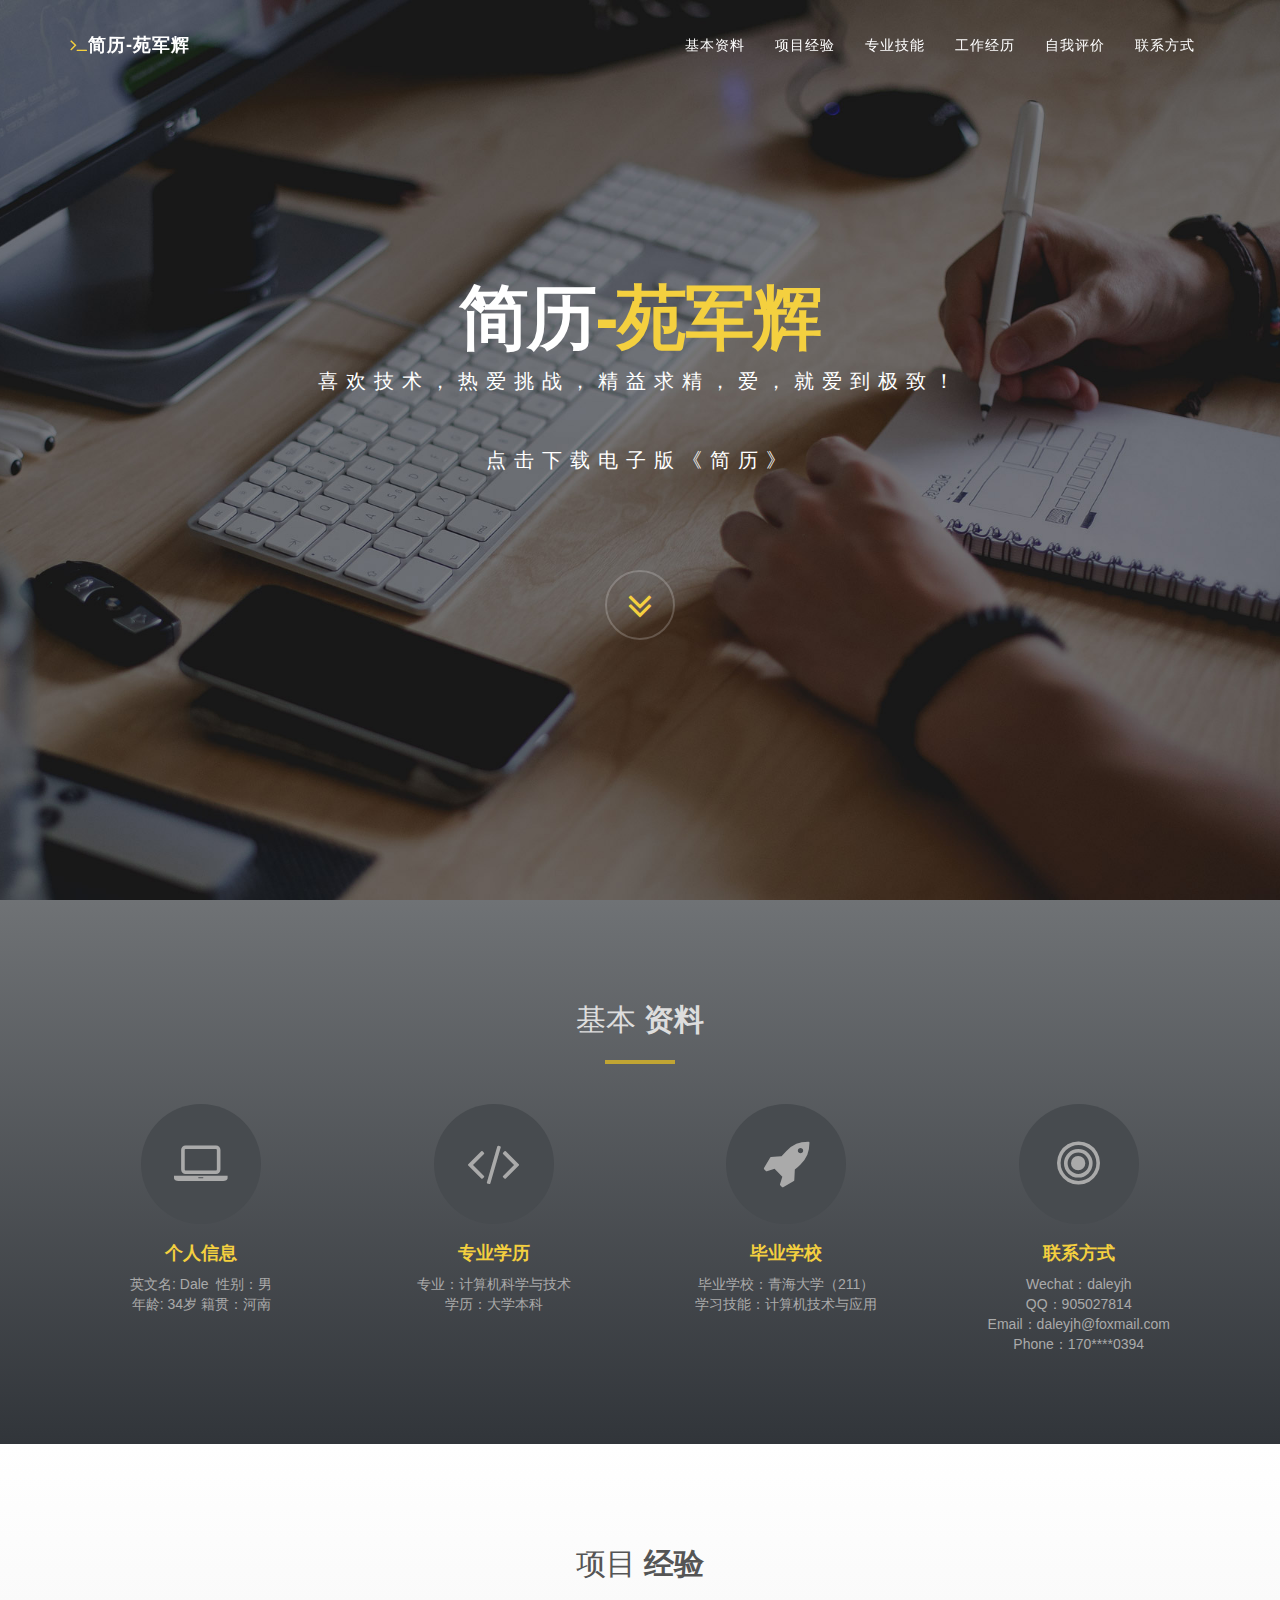
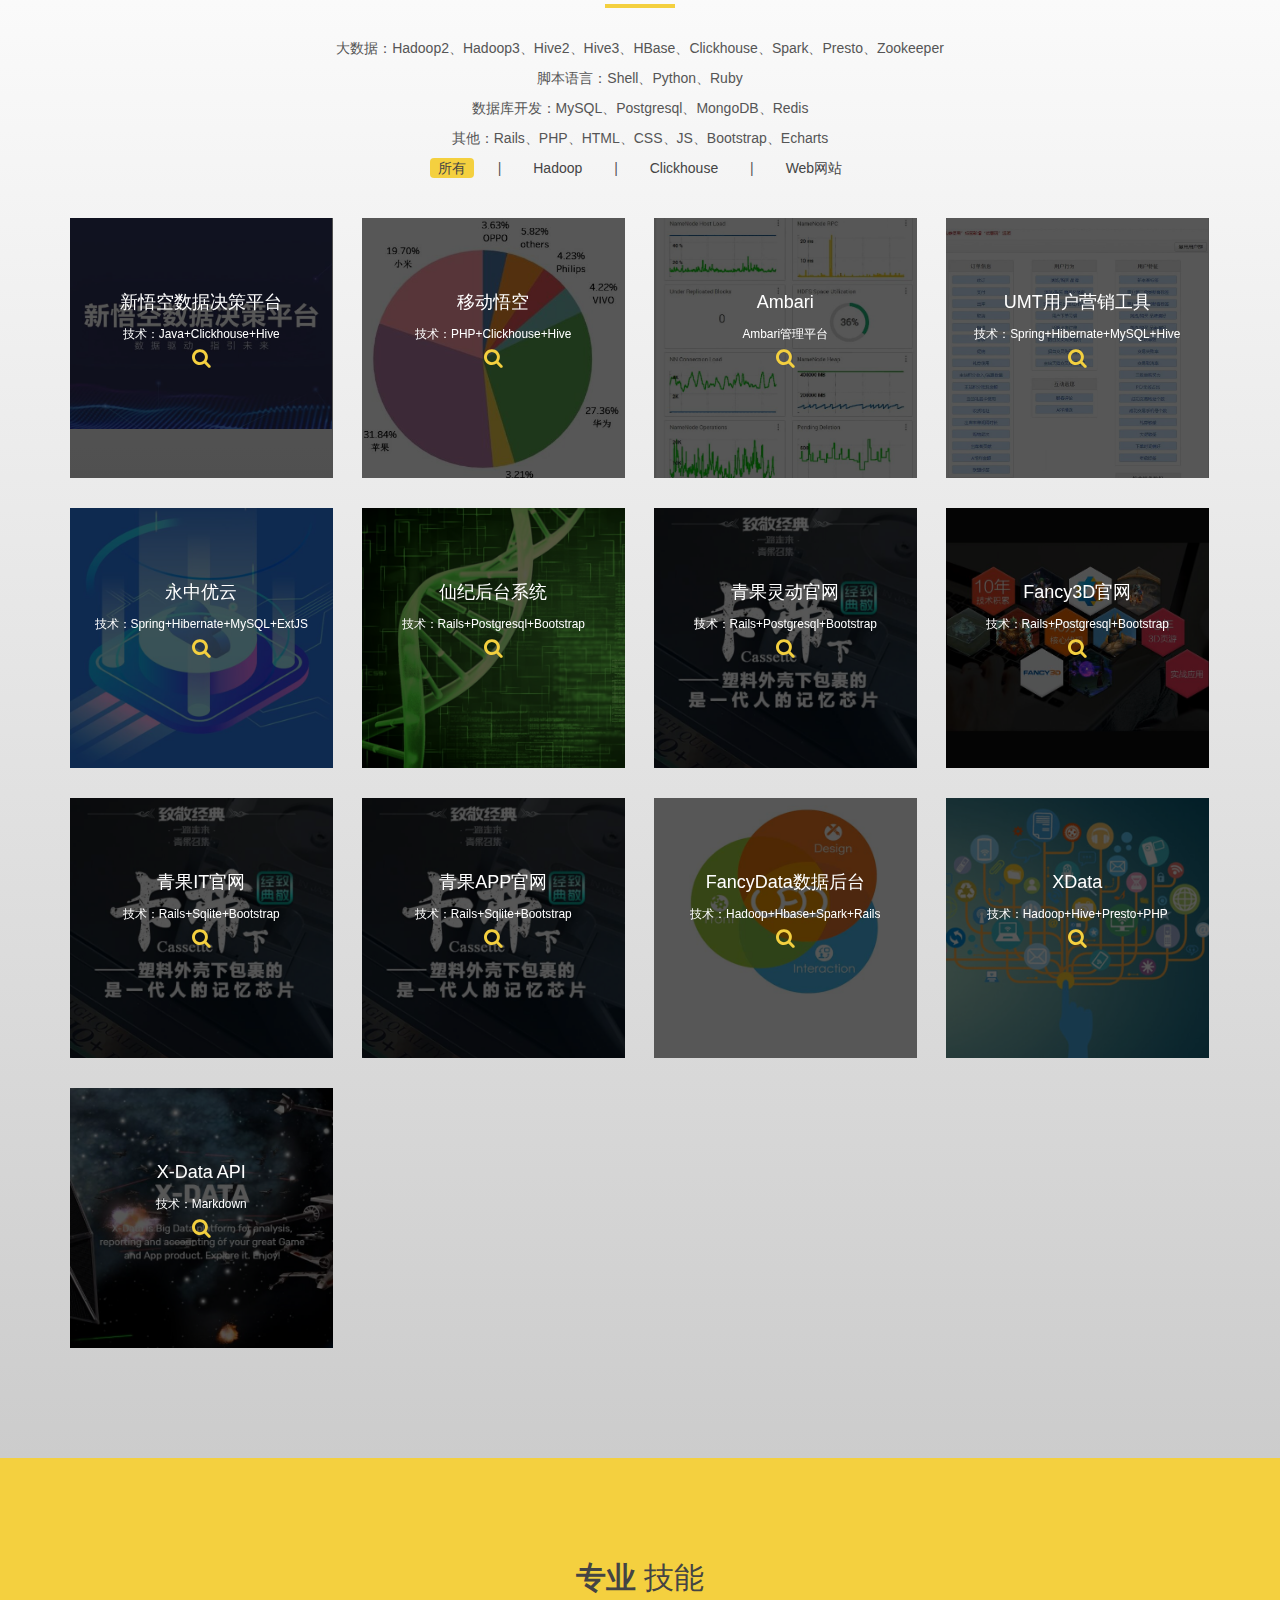
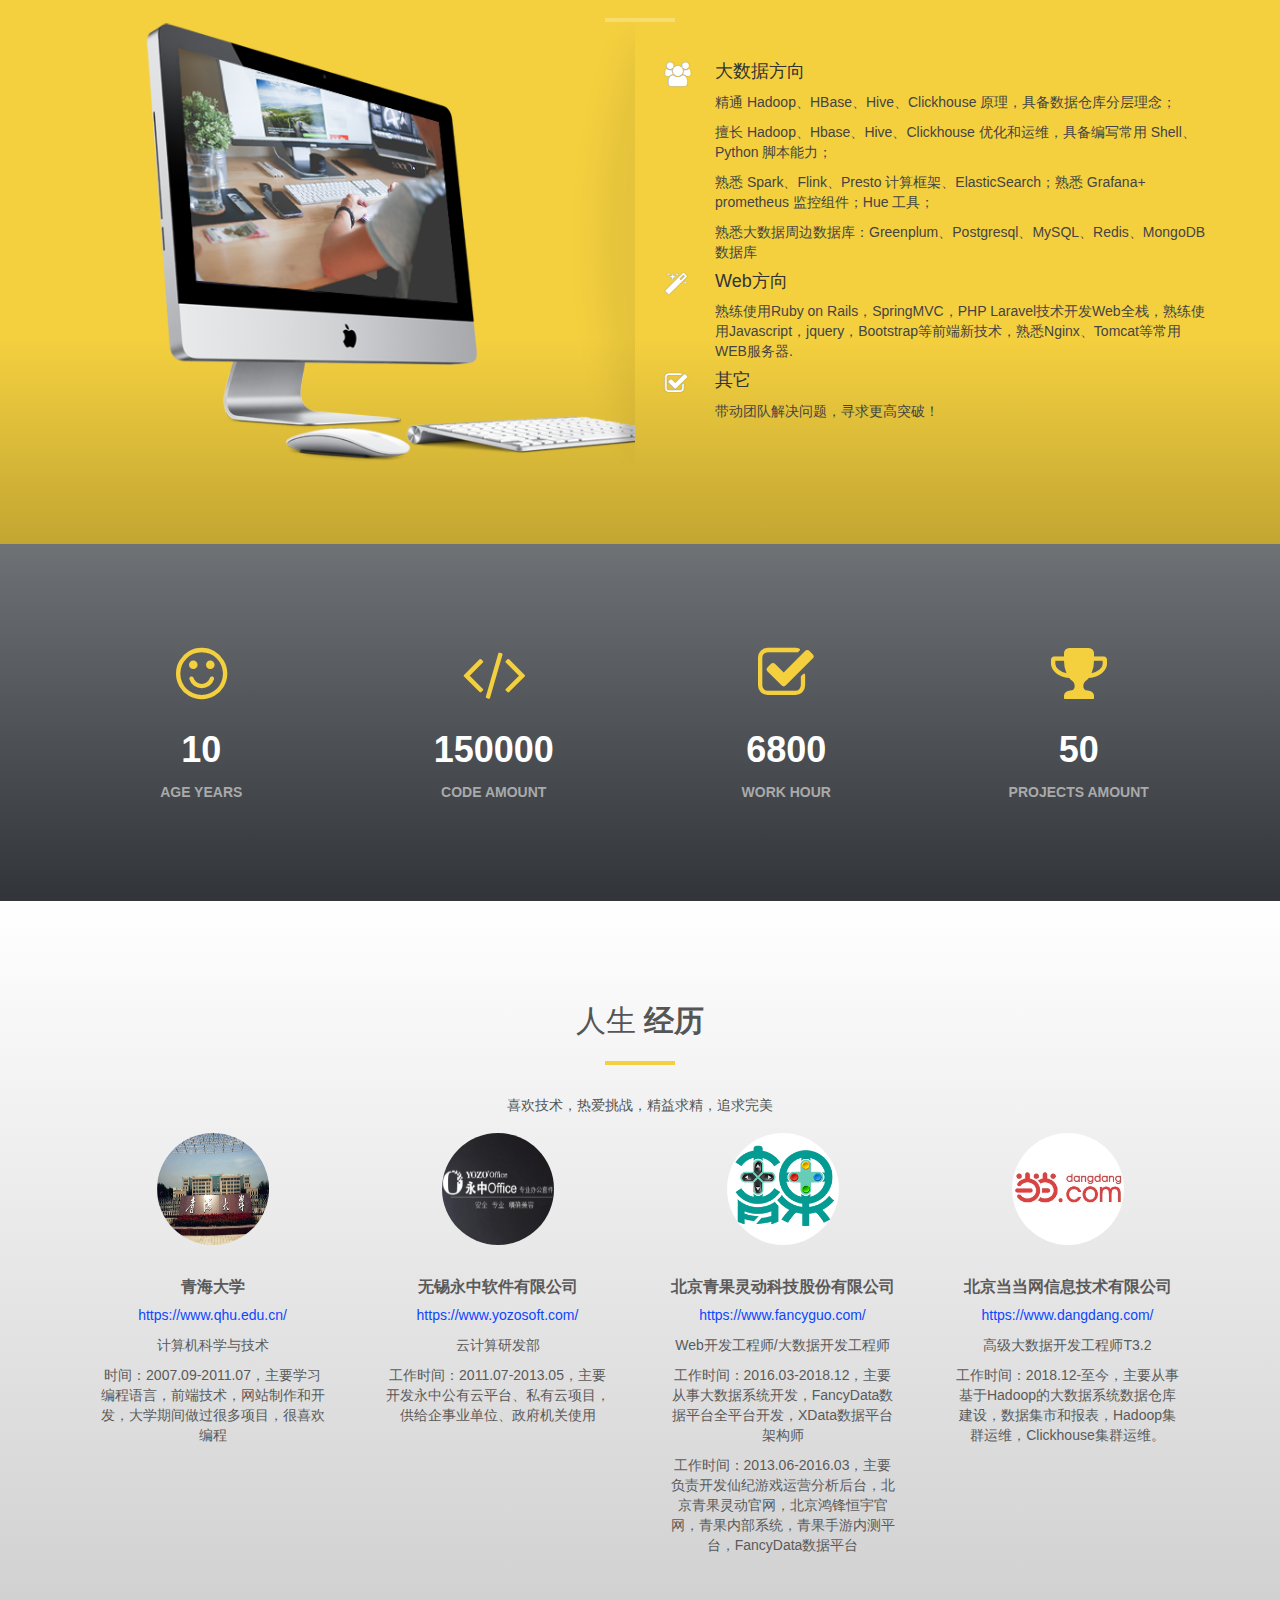
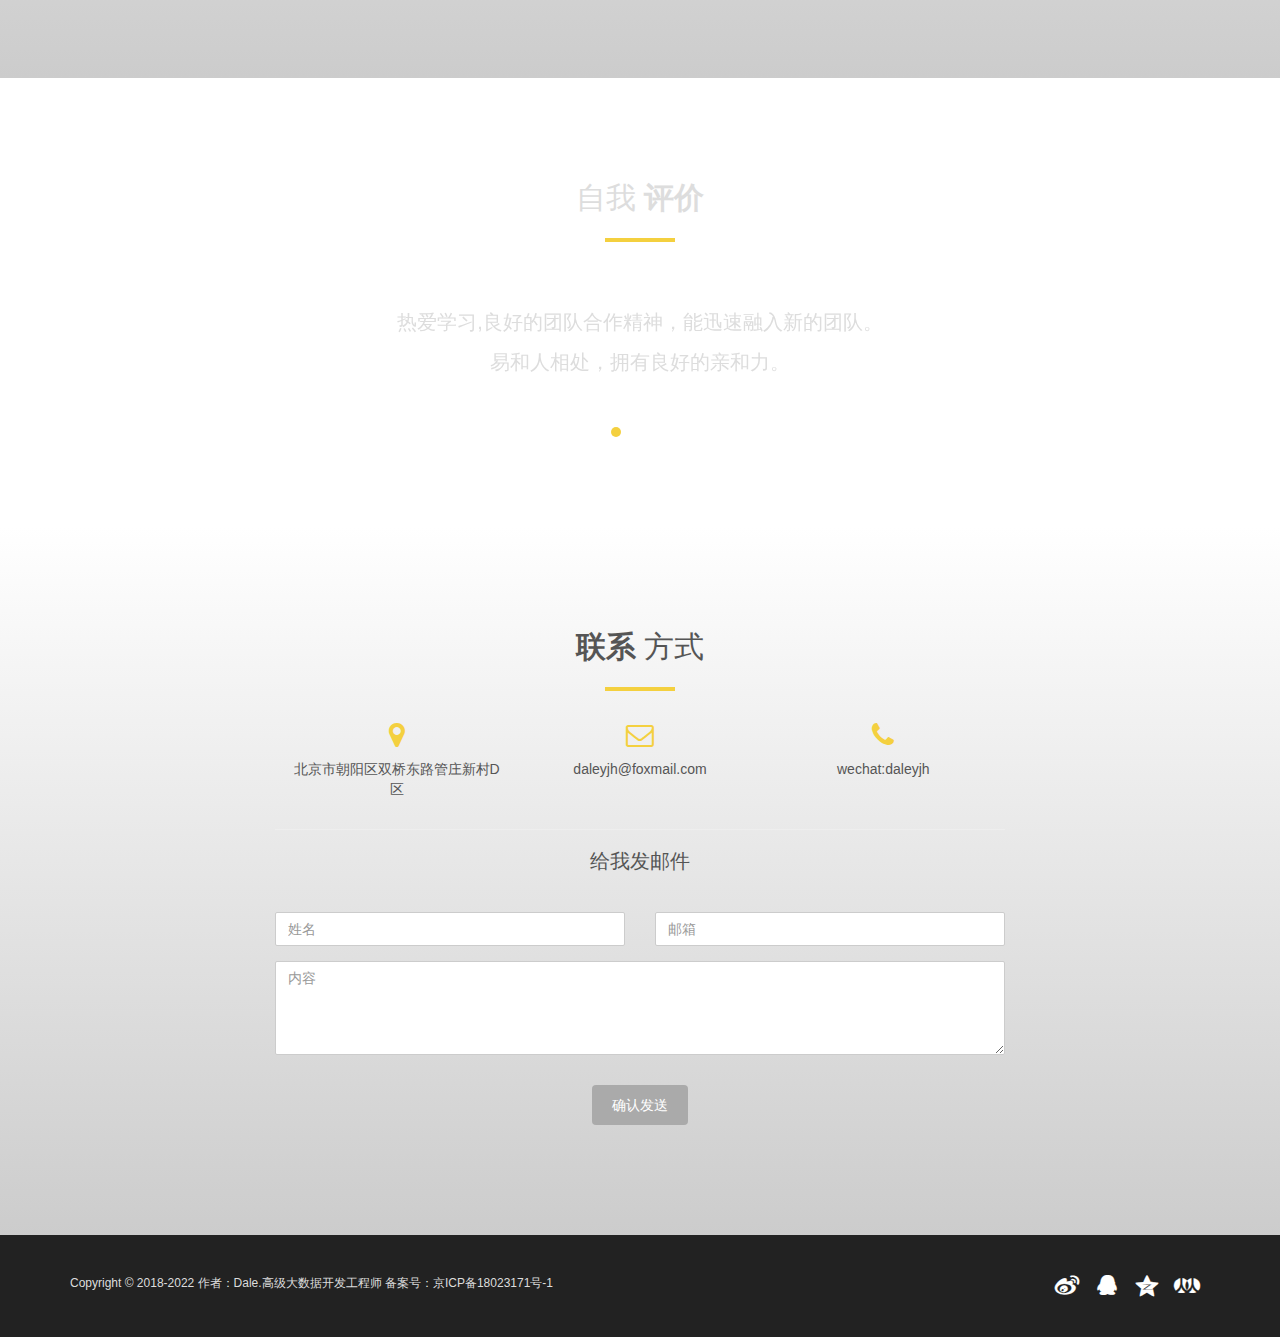
<file: index.html>
<!DOCTYPE html>
<html lang="en">
<head>
<meta charset="utf-8">
<meta name="viewport" content="width=device-width, initial-scale=1">
<title>苑军辉简历</title>
<meta name="description" content="苑军辉,简历">
<meta name="keywords" content="简历" />

<!-- Favicons
    ================================================== -->

<link rel="shortcut icon" href="img/favicon_jianli.ico" type="image/x-icon">


<!-- Bootstrap -->
<link rel="stylesheet" type="text/css"  href="css/bootstrap.css">
<link rel="stylesheet" type="text/css" href="fonts/font-awesome/css/font-awesome.css">

<!-- Slider
    ================================================== -->
<link href="css/owl.carousel.css" rel="stylesheet" media="screen">
<link href="css/owl.theme.css" rel="stylesheet" media="screen">

<!-- Stylesheet
    ================================================== -->
<link rel="stylesheet" type="text/css"  href="css/style.css">
<link rel="stylesheet" type="text/css" href="css/prettyPhoto.css">

<link rel="stylesheet" type="text/css" href="fonts/sns_fonts/iconfont.css">


<!-- HTML5 shim and Respond.js for IE8 support of HTML5 elements and media queries -->
<!-- WARNING: Respond.js doesn't work if you view the page via file:// -->
<!--[if lt IE 9]>
      <script src="https://oss.maxcdn.com/html5shiv/3.7.2/html5shiv.min.js"></script>
      <script src="https://oss.maxcdn.com/respond/1.4.2/respond.min.js"></script>
    <![endif]-->
</head>
<body id="page-top" data-spy="scroll" data-target=".navbar-fixed-top">
    <!-- Navigation -->
    <nav class="navbar navbar-custom navbar-fixed-top" role="navigation">
        <div class="container">
            <div class="navbar-header">
                <button type="button" class="navbar-toggle" data-toggle="collapse" data-target=".navbar-main-collapse">
                    <i class="fa fa-bars"></i>
                </button>
                <a class="navbar-brand page-scroll" href="#page-top"><i class="fa fa-terminal"></i>简历-苑军辉</a>
            </div>

            <!-- Collect the nav links, forms, and other content for toggling -->
            <div class="collapse navbar-collapse navbar-right navbar-main-collapse">
                <ul class="nav navbar-nav">
                    <!-- Hidden li included to remove active class from about link when scrolled up past about section -->
                    <li class="hidden">
                        <a href="#page-top"></a>
                    </li>
                    <li>
                        <a class="page-scroll" href="#services">基本资料</a>
                    </li>
                    <li>
                        <a class="page-scroll" href="#works">项目经验</a>
                    </li>                    
                    <li>
                        <a class="page-scroll" href="#about">专业技能</a>
                    </li>                    
                    <li>
                        <a class="page-scroll" href="#team">工作经历</a>
                    </li>
                    <li>
                        <a class="page-scroll" href="#testimonials">自我评价</a>
                    </li>                    
                    <li>
                        <a class="page-scroll" href="#contact">联系方式</a>
                    </li>
                </ul>
            </div>
            <!-- /.navbar-collapse -->
        </div>
        <!-- /.container -->
    </nav>

<!-- Header -->
    <header class="intro">
        <div class="intro-body">
            <div class="container">
                <div class="row">
                    <div class="col-md-8 col-md-offset-2">
                        <h1>简历<span class="brand-heading">-苑军辉</span></h1>
                        <p class="intro-text">喜欢技术，热爱挑战，精益求精，爱，就爱到极致！</p>
                        <p class="intro-text"><a href="files/苑军辉简历.pdf" target="_blank">点击下载电子版《简历》</a></p>
                        <a href="#services" class="btn btn-circle page-scroll">
                            <i class="fa fa-angle-double-down animated"></i>
                        </a>
                    </div>
                </div>
            </div>
        </div>
    </header>
<div class="copyrights">Baron简历 <a href="http://blog.youzewang.com/jianli" >前端工程师</a></div>
<!-- Services Section -->
<div id="services" class="text-center">
  <div class="container">
    <div class="section-title center">
      <h2>基本 <strong>资料</strong></h2>
      <hr>
      </div>
    <div class="space"></div>
    <div class="row">
      <div class="col-md-3 col-sm-6 service"> <i class="fa fa-laptop"></i>
        <h4><strong>个人信息</strong></h4>
        <p>
		英文名: Dale &nbsp;性别：男</br>
		年龄: 34岁 籍贯：河南
		</p>
      </div>
      <div class="col-md-3 col-sm-6 service"> <i class="fa fa-code"></i>
        <h4><strong>专业学历</strong></h4>
        <p>
		专业：计算机科学与技术</br>
		学历：大学本科</br>
		
		</p>
      </div>
      <div class="col-md-3 col-sm-6 service"> <i class="fa fa-rocket"></i>
        <h4><strong>毕业学校</strong></h4>
        <p>
		  毕业学校：青海大学（211）</br>
		  学习技能：计算机技术与应用
		</p>
      </div>
      <div class="col-md-3 col-sm-6 service"> <i class="fa fa-bullseye"></i>
        <h4><strong>联系方式</strong></h4>
        <p>Wechat：daleyjh</br>
           QQ：905027814</br>
		       Email：daleyjh@foxmail.com</br>
           Phone：170****0394</br>
        </p>
      </div>
    </div>
  </div>
</div>
<!-- Portfolio Section -->
<div id="works">
  <div class="container"> <!-- Container -->
    <div class="section-title text-center center">
      <h2>项目 <strong>经验</strong></h2>
      <hr>
      <div class="clearfix"></div>
      <p>大数据：Hadoop2、Hadoop3、Hive2、Hive3、HBase、Clickhouse、Spark、Presto、Zookeeper</p>
      <p>脚本语言：Shell、Python、Ruby</p>
      <p>数据库开发：MySQL、Postgresql、MongoDB、Redis</p>
      <p>其他：Rails、PHP、HTML、CSS、JS、Bootstrap、Echarts</p>
    </div>
    <div class="categories">
      <ul class="cat">
        <li>
          <ol class="type">
            <li><a href="#" data-filter="*" class="active">所有</a></li>
            <li><a href="#" data-filter=".hadoop">Hadoop</a></li>
            <li><a href="#" data-filter=".clickhouse">Clickhouse</a></li>
            <li><a href="#" data-filter=".web">Web网站</a></li>
          </ol>
        </li>
      </ul>
      <div class="clearfix"></div>
    </div>
    <div class="row">
      <div class="portfolio-items">
        <div class="col-sm-6 col-md-3 col-lg-3 hadoop">
          <div class="portfolio-item">
            <div class="hover-bg">
              <div class="hover-text">
                <h4><a href='http://newwk.dangdang.com/' target='_blank' title="新悟空数据决策平台">新悟空数据决策平台</a></h4>
                <small>技术：Java+Clickhouse+Hive</small>
                <div class="clearfix"></div>
                <i class="fa fa-search"></i> </div>
              <img src="img/portfolio/new_wk.jpg" class="img-responsive" alt="新悟空数据决策平台"></div>
          </div>
        </div>

        <div class="col-sm-6 col-md-3 col-lg-3 clickhouse">
          <div class="portfolio-item">
            <div class="hover-bg">
              <div class="hover-text">
                <h4><a href='#' target='_blank' title="移动悟空">移动悟空</a></h4>
                <small>技术：PHP+Clickhouse+Hive</small>
                <div class="clearfix"></div>
                <i class="fa fa-search"></i> </div>
              <img src="img/portfolio/mobile_wk.jpg" class="img-responsive" alt="移动悟空"></div>
          </div>
        </div>
        
        <div class="col-sm-6 col-md-3 col-lg-3 hadoop">
          <div class="portfolio-item">
            <div class="hover-bg">
              <div class="hover-text">
                <h4><a href='#' target='_blank' title="Ambari">Ambari</a></h4>
                <small>Ambari管理平台</small>
                <div class="clearfix"></div>
                <i class="fa fa-search"></i> </div>
              <img src="img/portfolio/ambari.jpg" class="img-responsive" alt="Ambari管理平台"></div>
          </div>
        </div>

        <div class="col-sm-6 col-md-3 col-lg-3 hadoop">
          <div class="portfolio-item">
            <div class="hover-bg">
              <div class="hover-text">
                <h4><a href='http://umt.dangdang.com/' target='_blank' title="UMT用户营销工具">UMT用户营销工具</a></h4>
                <small>技术：Spring+Hibernate+MySQL+Hive</small>
                <div class="clearfix"></div>
                <i class="fa fa-search"></i> </div>
              <img src="img/portfolio/umt.dangdang.jpg" class="img-responsive" alt="UMT用户营销工具"></div>
          </div>
        </div>

        <div class="col-sm-6 col-md-3 col-lg-3 web">
          <div class="portfolio-item">
            <div class="hover-bg">
              <div class="hover-text">
                <h4><a href='http://www.yozocloud.cn/' target='_blank' title="永中优云">永中优云</a></h4>
                <small>技术：Spring+Hibernate+MySQL+ExtJS</small>
                <div class="clearfix"></div>
                <i class="fa fa-search"></i> </div>
              <img src="img/portfolio/yozoweb.jpg" class="img-responsive" alt="永中优云"></div>
          </div>
        </div>

        <div class="col-sm-6 col-md-3 col-lg-3 web">
          <div class="portfolio-item">
            <div class="hover-bg">
              <div class="hover-text">
                <h4><a href="http://project.xjgame.popdata.cn/" target='_blank' title="仙纪后台系统">仙纪后台系统</a></h4>
                <small>技术：Rails+Postgresql+Bootstrap</small>
                <!-- <h5><a href="http://project.xjgame.popdata.cn/" target='_blank' title="项目演示">项目演示 >></a></h5> -->
                <div class="clearfix"></div>
                <i class="fa fa-search"></i> </div>
              <img src="img/portfolio/04.jpg" class="img-responsive" alt="仙纪后台系统"></div>
          </div>
        </div>
		
        <div class="col-sm-6 col-md-3 col-lg-3 web">
          <div class="portfolio-item">
            <div class="hover-bg">
              <div class="hover-text">
                <h4><a href="https://www.fancyguo.com/" target='_blank' title="青果灵动官网">青果灵动官网</a></h4>
                <small>技术：Rails+Postgresql+Bootstrap</small>
                <div class="clearfix"></div>
                <i class="fa fa-search"></i> </div>
              <img src="img/portfolio/fancyguo.jpg" class="img-responsive" alt="青果灵动官网"></div>
          </div>
        </div>
		
        <div class="col-sm-6 col-md-3 col-lg-3 web">
          <div class="portfolio-item">
            <div class="hover-bg">
              <div class="hover-text">
                <h4><a href="https://www.fancy3d.com/" target='_blank' title="Fancy3D官网">Fancy3D官网</a></h4>
                <small>技术：Rails+Postgresql+Bootstrap</small>
                <div class="clearfix"></div>
                <i class="fa fa-search"></i> </div>
              <img src="img/portfolio/fancy3d.jpg" class="img-responsive" alt="Fancy3D官网"></div>
          </div>
        </div>
		
        <div class="col-sm-6 col-md-3 col-lg-3 web">
          <div class="portfolio-item">
            <div class="hover-bg">
              <div class="hover-text">
                <h4><a href='http://it.fancyguo.com/' target='_blank' title="青果IT官网">青果IT官网</h4>
                <small>技术：Rails+Sqlite+Bootstrap</small>
                <div class="clearfix"></div>
                <i class="fa fa-search"></i> </div>
              <img src="img/portfolio/fancyguo.jpg" class="img-responsive" alt="青果IT官网"></div>
          </div>
        </div>
        <div class="col-sm-6 col-md-3 col-lg-3 web">
          <div class="portfolio-item">
            <div class="hover-bg">
              <div class="hover-text">
                <h4><a href='http://app.fancyguo.com/' target='_blank' title="青果APP官网">青果APP官网</a></h4>
                <small>技术：Rails+Sqlite+Bootstrap</small>
                <div class="clearfix"></div>
                <i class="fa fa-search"></i> </div>
              <img src="img/portfolio/fancyguo.jpg" class="img-responsive" alt="青果APP官网">
			  </div>
          </div>
        </div>
        <div class="col-sm-6 col-md-3 col-lg-3 hadoop">
          <div class="portfolio-item">
            <div class="hover-bg">
              <div class="hover-text">
                <h4><a href="http://data.fancy3d.com" target='_blank' title="FancyData">FancyData数据后台</a></h4>
                <small>技术：Hadoop+Hbase+Spark+Rails</small>
                <!-- <h5><a href="http://project.fancydata.popdata.cn/" target='_blank' title="项目演示">项目演示 >></a></h5> -->
                <div class="clearfix"></div>
                <i class="fa fa-search"></i> </div>
              <img src="img/portfolio/fancydata.jpg" class="img-responsive" alt="FancyData"></div>
          </div>
        </div>
        <div class="col-sm-6 col-md-3 col-lg-3 hadoop">
          <div class="portfolio-item">
            <div class="hover-bg">
              <div class="hover-text">
                <h4><a href="http://data.fancyguo.com" target='_blank' title="XData">XData</a></h4>
                <small>技术：Hadoop+Hive+Presto+PHP</small>
                <!-- <h5><a href="http://project.xdata.popdata.cn/" target='_blank' title="项目演示">项目演示 >></a></h5> -->
                <div class="clearfix"></div>
                <i class="fa fa-search"></i> </div>
              <img src="img/portfolio/xdata.jpg" class="img-responsive" alt="XData"></div>
          </div>
        </div>
        <div class="col-sm-6 col-md-3 col-lg-3 hadoop">
          <div class="portfolio-item">
            <div class="hover-bg">
              <div class="hover-text">
                <h4><a href="https://x-data.fancyguo.com/" target='_blank' title="X-Data API">X-Data API</a></h4>
                <small>技术：Markdown</small>
                <div class="clearfix"></div>
                <i class="fa fa-search"></i> </div>
              <img src="img/portfolio/xdata_api.jpg" class="img-responsive" alt="X-Data API"></div>
          </div>
        </div>
      </div>
    </div>
  </div>
</div>
<!-- About Section -->
<div id="about">
  <div class="container">
    <div class="section-title text-center center">
      <h2><strong>专业</strong> 技能</h2>
      <hr>
    </div>
    <div class="row">
      <div class="col-md-6"> <img src="img/about.png" class="img-responsive"> </div>
      <div class="col-md-6">
        <div class="about-text"> <i class="fa fa-users"></i>
          <div class="padding-left">
            <h4>大数据方向</h4>
            <p>精通 Hadoop、HBase、Hive、Clickhouse 原理，具备数据仓库分层理念；</p>
            <p>擅长 Hadoop、Hbase、Hive、Clickhouse 优化和运维，具备编写常用 Shell、Python 脚本能力；</p>
            <p>熟悉 Spark、Flink、Presto 计算框架、ElasticSearch；熟悉 Grafana+ prometheus 监控组件；Hue
  工具；</p>
            <p>熟悉大数据周边数据库：Greenplum、Postgresql、MySQL、Redis、MongoDB 数据库</p>
            <p></p>
          </div>
          <i class="fa fa-magic"></i>
          <div class="padding-left">
            <h4>Web方向</h4>
            <p>熟练使用Ruby on Rails，SpringMVC，PHP Laravel技术开发Web全栈，熟练使用Javascript，jquery，Bootstrap等前端新技术，熟悉Nginx、Tomcat等常用WEB服务器.</p>
            <p></p>
          </div>

          <i class="fa fa-check-square-o"></i>
          <div class="padding-left">
            <h4>其它</h4>
            <p>带动团队解决问题，寻求更高突破！</p>
            <p></p>
          </div>
        </div>
      </div>
    </div>
  </div>
</div>
	<div id="achivements" class="section dark-bg">
			<div class="container">	
				<div class="row">
					<div class="col-md-3 col-sm-3">
						<div class="achivement-box">
							<i class="fa fa-smile-o"></i>
							<span class="count">10</span>
							<h4>Age Years</h4>                            
						</div>
					</div> 
					<div class="col-md-3 col-sm-3">
						<div class="achivement-box">
							<i class="fa fa-code"></i>
							<span class="count">150000</span>
							<h4>Code Amount</h4>                            
						</div>
					</div> 
					<div class="col-md-3 col-sm-3">
						<div class="achivement-box">
							<i class="fa fa-check-square-o"></i>
							<span class="count">6800</span>
              <h4>Work Hour</h4>
						</div>
					</div> 
					<div class="col-md-3 col-sm-3">
						<div class="achivement-box">
							<i class="fa fa-trophy"></i>
							<span class="count">50</span>
							<h4>Projects Amount</h4>                            
						</div>
					</div> 
				</div>
			</div>
		</div>
<!-- Team Section -->
<div id="team" class="text-center">
  <div class="container">
    <div class="section-title center">
      <h2>人生 <strong>经历</strong></h2>
      <hr>
      <p>喜欢技术，热爱挑战，精益求精，追求完美</p>
    </div>
    <div id="row">
	
	<div class="col-md-3 col-sm-6">
        <div class="thumbnail"> <img src="img/team/qhu.edu.jpg" alt="青海大学" class="img-circle team-img">
          <div class="caption">
            <h3>青海大学</h3>
            <p><a href="https://www.qhu.edu.cn/" target="_blank" style="color:#0d46ff">https://www.qhu.edu.cn/</a></p>
            <p>计算机科学与技术</p>
            <p>时间：2007.09-2011.07，主要学习编程语言，前端技术，网站制作和开发，大学期间做过很多项目，很喜欢编程</p>
          </div>
        </div>
      </div>
	
      <div class="col-md-3 col-sm-6">
        <div class="thumbnail"> <img src="img/team/yozosoft.jpg" alt="无锡永中软件有限公司" class="img-circle team-img">
          <div class="caption">
            <h3>无锡永中软件有限公司</h3>
            <p><a href="https://www.yozosoft.com/" target="_blank" style="color:#0d46ff">https://www.yozosoft.com/</a></p>
            <p>云计算研发部</p>
            <p>工作时间：2011.07-2013.05，主要开发永中公有云平台、私有云项目，供给企事业单位、政府机关使用</p>
          </div>
        </div>
      </div>
	  
      
	  
      <div class="col-md-3 col-sm-6">
        <div class="thumbnail"> <img src="img/team/fancyguo.gif" alt="北京青果灵动科技股份有限公司" class="img-circle team-img">
          <div class="caption">
            <h3>北京青果灵动科技股份有限公司</h3>
            <p><a href="https://www.fancyguo.com/" target="_blank" style="color:#0d46ff">https://www.fancyguo.com/</a></p>
            <p>Web开发工程师/大数据开发工程师</p>
            <p>工作时间：2016.03-2018.12，主要从事大数据系统开发，FancyData数据平台全平台开发，XData数据平台架构师</p>
            <p>工作时间：2013.06-2016.03，主要负责开发仙纪游戏运营分析后台，北京青果灵动官网，北京鸿锋恒宇官网，青果内部系统，青果手游内测平台，FancyData数据平台</p>
          </div>
        </div>
      </div>

      <div class="col-md-3 col-sm-6">
        <div class="thumbnail"> <img src="img/team/dangdang.jpg" alt="北京当当网信息技术有限公司" class="img-circle team-img">
          <div class="caption">
            <h3>北京当当网信息技术有限公司</h3>
            <p><a href="https://www.dangdang.com/" target="_blank" style="color:#0d46ff">https://www.dangdang.com/</a></p>
            <p>高级大数据开发工程师T3.2</p>
            <p>工作时间：2018.12-至今，主要从事基于Hadoop的大数据系统数据仓库建设，数据集市和报表，Hadoop集群运维，Clickhouse集群运维。</p>
          </div>
        </div>
      </div>
    </div>
  </div>
</div>
<!-- Testimonials Section -->
<div id="testimonials" class="text-center">
  <div class="container">
    <div class="section-title center">
      <h2>自我 <strong>评价</strong></h2>
      <hr>
    </div>
    <div class="row">
      <div class="col-md-8 col-md-offset-2">
        <div id="testimonial" class="owl-carousel owl-theme">
          <div class="item">       
            <p>
			热爱学习,良好的团队合作精神，能迅速融入新的团队。</br>易和人相处，拥有良好的亲和力。
			</p>
          </div>
          <div class="item">
            <p>
			有强烈的责任感，工作踏实，性格开朗乐观，积极上进，吃苦耐劳。</br>能在较大的压力下保持良好的工作状态，善于自我调节。
			</p>
          </div>
          <div class="item">
            <p>
			非常热爱编程，喜欢钻研新的技术，喜欢接受各种不同的挑战。</br>具有很强的自学能力和良好的学习方法。
			</p>
          </div>
        </div>
      </div>
    </div>
  </div>
</div>

<!-- Contact Section -->
<div id="contact" class="text-center">
  <div class="container">
    <div class="section-title center">
      <h2><strong>联系</strong> 方式</h2>
      <hr>
    </div>
    <div class="col-md-8 col-md-offset-2">
      <div class="col-md-4"> <i class="fa fa-map-marker fa-2x"></i>
        <p>北京市朝阳区双桥东路管庄新村D区</p>
      </div>
      <div class="col-md-4"> <i class="fa fa-envelope-o fa-2x"></i>
        <p>daleyjh@foxmail.com</p>
      </div>
      <div class="col-md-4"> <i class="fa fa-phone fa-2x"></i>
        <p>wechat:daleyjh</p>
      </div>
      <hr>
      <div class="clearfix"></div>
    </div>
    <div class="col-md-8 col-md-offset-2">
      <hr>
      <h3>给我发邮件</h3>
      <form name="sentMessage" id="contactForm" novalidate>
        <div class="row">
          <div class="col-md-6">
            <div class="form-group">
              <input type="text" id="name" class="form-control" placeholder="姓名" required="required">
              <p class="help-block text-danger"></p>
            </div>
          </div>
          <div class="col-md-6">
            <div class="form-group">
              <input type="email" id="email" class="form-control" placeholder="邮箱" required="required">
              <p class="help-block text-danger"></p>
            </div>
          </div>
        </div>
        <div class="form-group">
          <textarea name="message" id="message" class="form-control" rows="4" placeholder="内容" required></textarea>
          <p class="help-block text-danger"></p>
        </div>
        <div id="success"></div>
        <button type="submit" class="btn btn-default">确认发送</button>
      </form>
    </div>
  </div>
</div>
</div>
<nav id="footer">
  <div class="container">
    <div class="pull-left fnav">
      <p>Copyright &copy; 2018-2022 作者：Dale.高级大数据开发工程师 备案号：京ICP备18023171号-1
    </div>
    <div class="pull-right fnav">
      <ul class="footer-social">
	    <li><a href="http://v.t.sina.com.cn/share/share.php?url=http://resume.popdata.cn/"><i class="icon iconfont">&#xe66e;</i></a></li>
        <li><a href="http://connect.qq.com/widget/shareqq/index.html?url=http://resume.popdata.cn/"> <i class="icon iconfont">&#xe629;</i></a></li>
        <li><a href="http://sns.qzone.qq.com/cgi-bin/qzshare/cgi_qzshare_onekey?url=http://resume.popdata.cn/"> <i class="icon iconfont">&#xe616;</i></a></li>

        <li><a href="http://share.renren.com/share/buttonshare.do?link=http://resume.popdata.cn/"><i class="icon iconfont">&#xe66b;</i></a></li>
      </ul>
    </div>
  </div>
</nav>

<!-- jQuery (necessary for Bootstrap's JavaScript plugins) --> 
<script type="text/javascript" src="js/jquery.1.11.1.js"></script> 
<!-- Include all compiled plugins (below), or include individual files as needed --> 
<script type="text/javascript" src="js/bootstrap.js"></script> 
<script type="text/javascript" src="js/SmoothScroll.js"></script> 
<script type="text/javascript" src="js/jquery.prettyPhoto.js"></script> 
<script type="text/javascript" src="js/jquery.isotope.js"></script> 
<script type="text/javascript" src="js/jquery.counterup.js"></script> 
<script type="text/javascript" src="js/waypoints.js"></script>
<script type="text/javascript" src="js/jqBootstrapValidation.js"></script> 
<script type="text/javascript" src="js/contact_me.js"></script>
<script src="js/owl.carousel.js"></script>

<!-- Javascripts
    ================================================== --> 
<script type="text/javascript" src="js/main.js"></script>

<script>
 $(function()
 {
 var u = navigator.userAgent;
if (u.indexOf('Android') > -1 || u.indexOf('Linux') > -1||u.indexOf('iPhone') > -1||u.indexOf('Windows Phone') > -1||navigator.userAgent.indexOf("iPad")>-1) {
   $(".hover-bg .hover-text").css({'opacity':'1'});
   
   $(".hover-bg .hover-text>h4").css({'opacity':'1','-webkit-transform':'translateY(0)','transform':'translateY(0)'});
   
   $(".hover-bg .hover-text>i").css({'opacity':'1'});
} 
    
 });
  
</script>
</body>
</html>
</file>
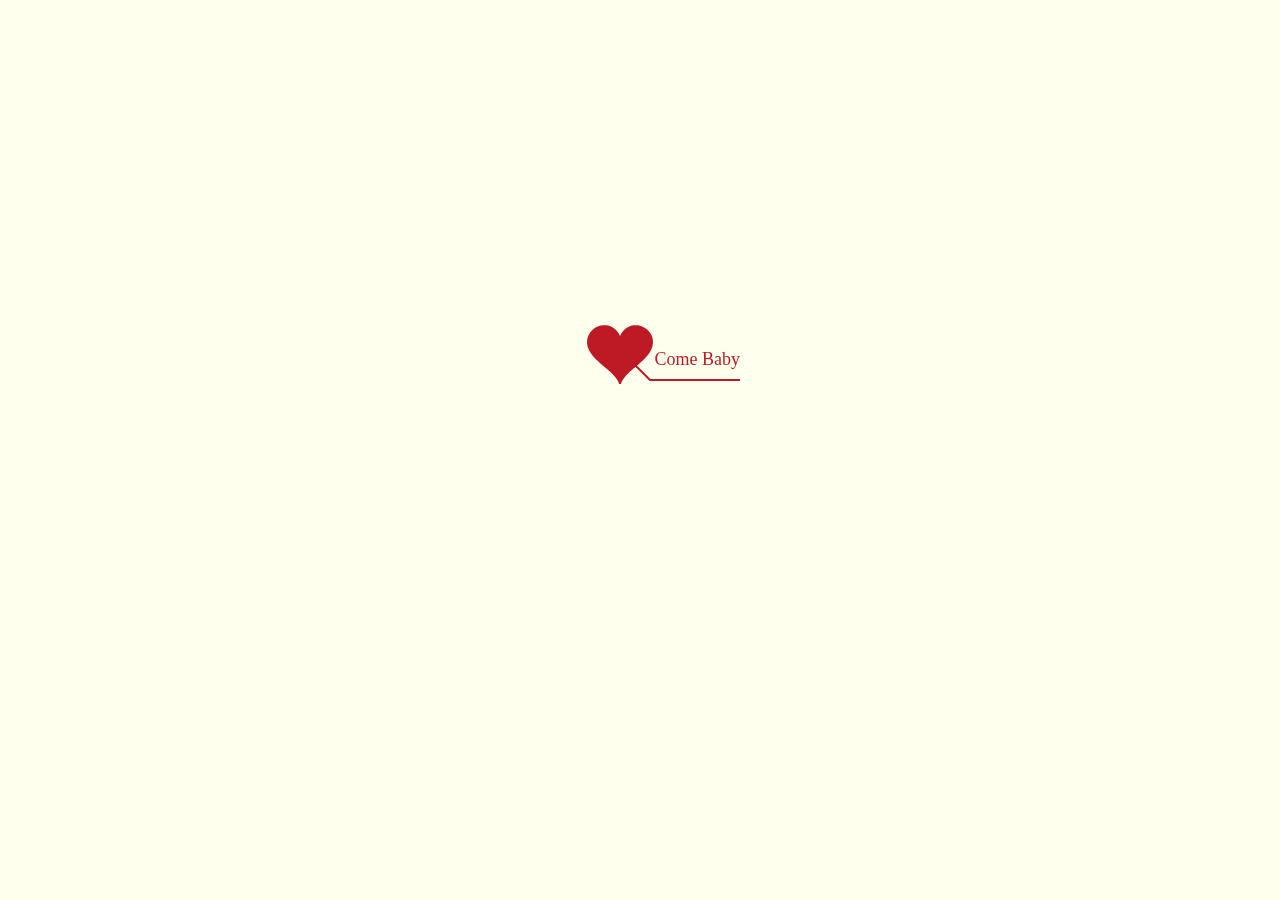
<file: love/index.html>
﻿<!DOCTYPE html PUBLIC "-//W3C//DTD XHTML 1.0 Strict//EN" "http://www.w3.org/TR/xhtml1/DTD/xhtml1-strict.dtd">
<html xml:lang="en" xmlns="http://www.w3.org/1999/xhtml">
<head>
<meta http-equiv="Content-Type" content="text/html; charset=UTF-8">
<title>小辉辉ღ小多多</title>
<link type="text/css" rel="stylesheet" href="res/default.css">
<script type="text/javascript" src="res/jquery.min.js"></script>
<script type="text/javascript" src="res/jscex.min.js"></script>
<script type="text/javascript" src="res/jscex-parser.js"></script>
<script type="text/javascript" src="res/jscex-jit.js"></script>
<script type="text/javascript" src="res/jscex-builderbase.min.js"></script>
<script type="text/javascript" src="res/jscex-async.min.js"></script>
<script type="text/javascript" src="res/jscex-async-powerpack.min.js"></script>
<script type="text/javascript" src="res/functions.js" charset="utf-8"></script>
<script type="text/javascript" src="res/love.js" charset="utf-8"></script>
<style type="text/css">
<!--
.STYLE1 {
	color: #666666
}
-->
</style>
</head>
<body>
<audio autoplay="autopaly">
  <source src="renxi.mp3" type="audio/mp3" />
</audio>
<div id="main">
  <div id="error">本页面采用HTML5编辑，目前您的浏览器无法显示，请换成谷歌(Chrome)或者火狐(Firefox)浏览器，或者其他游览器的最新版本。</div>
  <div id="wrap">
    <div id="text">
      <div id="code">
      	<font color="#fd0a00" style="color:#fd0a00;line-height:32px;font-weight: bold;font-size: 18px;">
	      	<span class="say">亲爱的小多多，送你我的小心心ღღღ。</span><br>
	        <span class="say">北京->重庆</span><br>
	        <span class="say">当列车开走的那一刻</span><br>
	        <span class="say">便注定了你我今生的相遇</span><br>
	        <span class="say">我们一起走过重庆的璀璨的街道...</span><br>
	        <span class="say">我们一起淋过西安淅沥沥的小雨...</span><br>
	        <span class="say">我们仰望过毛爷爷慈祥的笑容...</span><br>
	        <span class="say">我们共赏过北国湛蓝的天空...</span><br>
	        <span class="say">此生有你，夫复何求</span><br>
	        <span class="say">执子之手，与子偕老</span><br>
	        <span class="say">5201314</span><br>
	        <span class="say">
	        	<div id="heart-box" style="position: absolute;left: 350px;top: 350px;">
	        		<div id="heart"></div>
	        		<img id="me" src="res/me.png" style="position: absolute;width: 90px;height: 90px;margin-left: 35px;margin-top: -80px;z-index: 10;border-radius: 45px;">
	        	</div>
	        </span><br>
	        <span class="say"><span class="space"></span>-- 爱你的小辉辉 --</span>
        </font>

        </p>
      </div>

    </div>
    <div id="clock-box">
    	<span class="STYLE1"></span>
    	<font color="#33CC00">亲爱的小多多，我爱你</font>
    	<span class="STYLE1">已经是……</span>
      	<div id="clock"></div>
    </div>
    <canvas id="canvas"></canvas>
  </div>
</div>
<script>
    </script>
<script>
    (function(){
        var canvas = $('#canvas');		
        if (!canvas[0].getContext) {
            $("#error").show();            return false;        }

        var width = canvas.width();        var height = canvas.height();        
        canvas.attr("width", width);        canvas.attr("height", height);        var opts = {
            seed: {
                x: width / 2 - 20,
                color: "rgb(190, 26, 37)",
                scale: 2
            },
            branch: [
                [535, 680, 570, 250, 500, 200, 30, 100, [
                    [540, 500, 455, 417, 340, 400, 13, 100, [
                        [450, 435, 434, 430, 394, 395, 2, 40]
                    ]],
                    [550, 445, 600, 356, 680, 345, 12, 100, [
                        [578, 400, 648, 409, 661, 426, 3, 80]
                    ]],
                    [539, 281, 537, 248, 534, 217, 3, 40],
                    [546, 397, 413, 247, 328, 244, 9, 80, [
                        [427, 286, 383, 253, 371, 205, 2, 40],
                        [498, 345, 435, 315, 395, 330, 4, 60]
                    ]],
                    [546, 357, 608, 252, 678, 221, 6, 100, [
                        [590, 293, 646, 277, 648, 271, 2, 80]
                    ]]
                ]] 
            ],
            bloom: {
                num: 700,
                width: 1080,
                height: 650,
            },
            footer: {
                width: 1200,
                height: 5,
                speed: 10,
            }
        }

        var tree = new Tree(canvas[0], width, height, opts);        var seed = tree.seed;
        var foot = tree.footer;
        var hold = 1;

        canvas.click(function(e) {
            var offset = canvas.offset(), x, y;
            x = e.pageX - offset.left;
            y = e.pageY - offset.top;
            if (seed.hover(x, y)) {
                hold = 0; 
                canvas.unbind("click");                canvas.unbind("mousemove");                canvas.removeClass('hand');            }
        }).mousemove(function(e){
            var offset = canvas.offset(), x, y;
            x = e.pageX - offset.left;
            y = e.pageY - offset.top;
            canvas.toggleClass('hand', seed.hover(x, y));        });
        var seedAnimate = eval(Jscex.compile("async", function () {
            seed.draw();            while (hold) {
                $await(Jscex.Async.sleep(10));            }
            while (seed.canScale()) {
                seed.scale(0.95);                $await(Jscex.Async.sleep(10));            }
            while (seed.canMove()) {
                seed.move(0, 2);                foot.draw();                $await(Jscex.Async.sleep(10));            }
        }));
        var growAnimate = eval(Jscex.compile("async", function () {
            do {
    	        tree.grow();                $await(Jscex.Async.sleep(10));            } while (tree.canGrow());        }));
        var flowAnimate = eval(Jscex.compile("async", function () {
            do {
    	        tree.flower(2);                $await(Jscex.Async.sleep(10));            } while (tree.canFlower());        }));
        var moveAnimate = eval(Jscex.compile("async", function () {
            tree.snapshot("p1", 240, 0, 610, 680);            while (tree.move("p1", 500, 0)) {
                foot.draw();                $await(Jscex.Async.sleep(10));            }
            foot.draw();            tree.snapshot("p2", 500, 0, 610, 680);
            // 会有闪烁不得意这样做, (＞﹏＜)
            canvas.parent().css("background", "url(" + tree.toDataURL('image/png') + ")");            canvas.css("background", "#ffe");            $await(Jscex.Async.sleep(300));            canvas.css("background", "none");        }));
        var jumpAnimate = eval(Jscex.compile("async", function () {
            var ctx = tree.ctx;
            while (true) {
                tree.ctx.clearRect(0, 0, width, height);                tree.jump();                foot.draw();                $await(Jscex.Async.sleep(25));            }
        }));
        var textAnimate = eval(Jscex.compile("async", function () {
		    var together = new Date();
		    together.setFullYear(2017, 9, 1); 			//时间年月日
		    together.setHours(12);						//小时	
		    together.setMinutes(0);					//分钟
		    together.setSeconds(0);					//秒前一位
		    together.setMilliseconds(0);				//秒第二位

		    $("#code").show().typewriter(); 
		    $("#clock-box").fadeIn(500); 
		    while (true) {
                timeElapse(together);
                $await(Jscex.Async.sleep(1000));
            }
        }));
        var runAsync = eval(Jscex.compile("async", function () {
            $await(seedAnimate());            $await(growAnimate());            $await(flowAnimate());            $await(moveAnimate());
            textAnimate().start();
            $await(jumpAnimate());        }));
        runAsync().start();    })(); 
    </script>
</body>
</html>
</file>
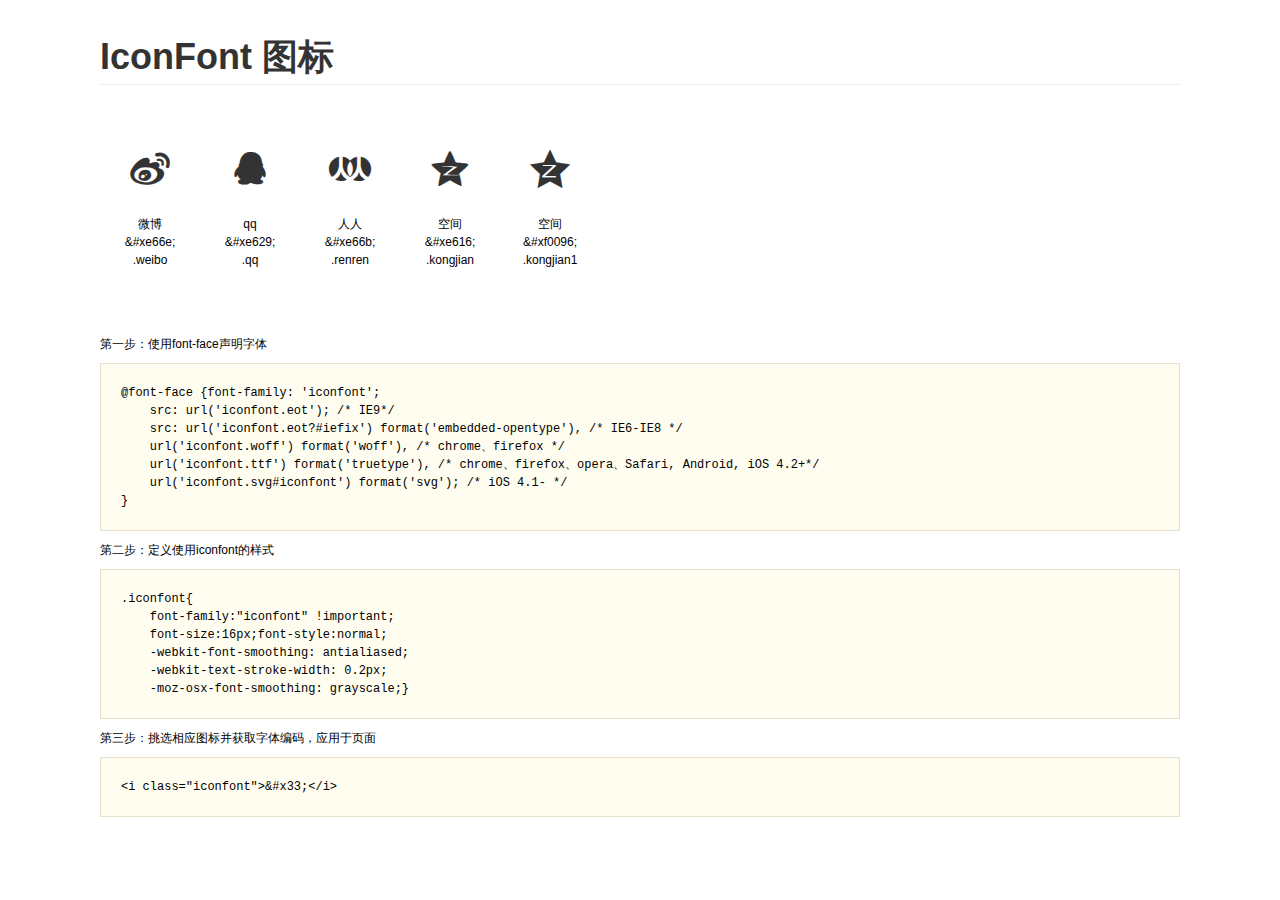
<file: fonts/sns_fonts/demo.html>
<!DOCTYPE html>
<html>
<head>
    <meta charset="utf-8"/>
    <title>IconFont</title>
    <link rel="stylesheet" href="demo.css">
    <link rel="stylesheet" href="iconfont.css">
</head>
<body>
    <div class="main">
        <h1>IconFont 图标</h1>
        <ul class="icon_lists clear">
            
                <li>
                <i class="icon iconfont">&#xe66e;</i>
                    <div class="name">微博</div>
                    <div class="code">&amp;#xe66e;</div>
                    <div class="fontclass">.weibo</div>
                </li>
            
                <li>
                <i class="icon iconfont">&#xe629;</i>
                    <div class="name">qq</div>
                    <div class="code">&amp;#xe629;</div>
                    <div class="fontclass">.qq</div>
                </li>
            
                <li>
                <i class="icon iconfont">&#xe66b;</i>
                    <div class="name">人人</div>
                    <div class="code">&amp;#xe66b;</div>
                    <div class="fontclass">.renren</div>
                </li>
            
                <li>
                <i class="icon iconfont">&#xe616;</i>
                    <div class="name">空间</div>
                    <div class="code">&amp;#xe616;</div>
                    <div class="fontclass">.kongjian</div>
                </li>
            
                <li>
                <i class="icon iconfont">&#xf0096;</i>
                    <div class="name">空间</div>
                    <div class="code">&amp;#xf0096;</div>
                    <div class="fontclass">.kongjian1</div>
                </li>
            
        </ul>


        <div class="helps">
            第一步：使用font-face声明字体
            <pre>
@font-face {font-family: 'iconfont';
    src: url('iconfont.eot'); /* IE9*/
    src: url('iconfont.eot?#iefix') format('embedded-opentype'), /* IE6-IE8 */
    url('iconfont.woff') format('woff'), /* chrome、firefox */
    url('iconfont.ttf') format('truetype'), /* chrome、firefox、opera、Safari, Android, iOS 4.2+*/
    url('iconfont.svg#iconfont') format('svg'); /* iOS 4.1- */
}
</pre>
第二步：定义使用iconfont的样式
            <pre>
.iconfont{
    font-family:"iconfont" !important;
    font-size:16px;font-style:normal;
    -webkit-font-smoothing: antialiased;
    -webkit-text-stroke-width: 0.2px;
    -moz-osx-font-smoothing: grayscale;}
</pre>
第三步：挑选相应图标并获取字体编码，应用于页面
<pre>
&lt;i class="iconfont"&gt;&amp;#x33;&lt;/i&gt;
</pre>
        </div>

    </div>
</body>
</html>
</file>
<file: css/style.css>
body, html {
	font-family: microsoft yahei, sans-serif;
	text-rendering: optimizeLegibility !important;
	-webkit-font-smoothing: antialiased !important;
	color: #555;
	width: 100% !important;
	height: 100% !important;
}
h1 {
	font-weight: 700;
}
h1 strong {
	font-weight: 900;
}
h2 {
	text-transform: uppercase;
	line-height: 20px;
	margin: 0;
}
h3 {
	font-size: 16px;
	font-weight: 700;
}
h5 {
	text-transform: uppercase;
	font-weight: 700;
	line-height: 20px;
}
p {
	font-family: microsoft yahei, sans-serif;
}
p.intro {
	font-size: 16px;
	margin: 12px 0 0;
	line-height: 24px;
	font-family: 'Open Sans', sans-serif;
}
a {
	color: #fff;
}
a:hover, a:focus {
	text-decoration: none;
	color: #F4D03F;
}
ul, ol {
	list-style: none;
}
.clearfix:after {
	visibility: hidden;
	display: block;
	font-size: 0;
	content: " ";
	clear: both;
	height: 0;
}
.clearfix {
	display: inline-block;
}
* html .clearfix {
	height: 1%;
}
.clearfix {
	display: block;
}
ul, ol {
	padding: 0;
	webkit-padding: 0;
	moz-padding: 0;
}
/* Navigation */
.navbar-custom {
	margin-bottom: 0;
	text-transform: uppercase;
	background-color: #000;
}
.navbar-custom .navbar-brand {
	font-weight: 600;
}
.navbar-custom .navbar-brand i.fa {
	color: #F4D03F;
}
.navbar-custom .navbar-brand:focus {
	outline: 0;
}
.navbar-custom .navbar-brand .navbar-toggle {
	padding: 4px 6px;
	font-size: 16px;
	color: #fff;
}
.navbar-custom .navbar-brand .navbar-toggle:focus, .navbar-custom .navbar-brand .navbar-toggle:active {
	outline: 0;
}
.navbar-custom a {
	color: #fff;
}
.navbar-custom .nav li a {
	-webkit-transition: background .3s ease-in-out;
	-moz-transition: background .3s ease-in-out;
	transition: background .3s ease-in-out;
}
.navbar-custom .nav li a:hover {
	outline: 0;
	color: #F4D03F;
	background-color: transparent;
}
.navbar-custom .nav li a:focus, .navbar-custom .nav li a:active {
	outline: 0;
	background-color: transparent;
	color: #F4D03F;
}
.navbar-custom .nav li.active {
	outline: 0;
}
.navbar-custom .nav li.active a {
	background-color: rgba(255,255,255,.3);
}
.navbar-custom .nav li.active a:hover {
	color: #fff;
}

@media(min-width:768px) {
.navbar-custom {
	padding: 20px 0;
	border-bottom: 0;
	letter-spacing: 1px;
	background: 0 0;
	-webkit-transition: background .5s ease-in-out, padding .5s ease-in-out;
	-moz-transition: background .5s ease-in-out, padding .5s ease-in-out;
	transition: background .5s ease-in-out, padding .5s ease-in-out;
}
.navbar-custom.top-nav-collapse {
	padding: 0;
	background: #000;
}
}
.copyrights{text-indent:-9999px;height:0;line-height:0;font-size:0;overflow:hidden;}
/* Home Style */
.intro {
	display: table;
	width: 100%;
	height: 100%;
	padding: 100px 0;
	text-align: center;
	color: #fff;
	background: url(../img/intro-bg.jpg) no-repeat bottom center;
	background-color: #000;
	-webkit-background-size: cover;
	-moz-background-size: cover;
	background-size: cover;
	-o-background-size: cover;
}
.intro .intro-body {
	display: table-cell;
	vertical-align: middle;
}
.intro .intro-body .brand-heading {
	color: #F4D03F;
	text-transform: uppercase;
	letter-spacing: -2px;
}
.intro .intro-body .intro-text {
	font-size: 18px;
}

@media(min-width:768px) {
.intro {
	height: 100%;
	padding: 0;
}
.intro .intro-body H1 {
	font-size: 70px;
	font-weight: 700;
	letter-spacing: -2px;
}
.intro .intro-body .intro-text {
	font-size: 20px;
	text-transform: uppercase;
	letter-spacing: 8px;
	margin-bottom: 50px;
}
}
.btn-circle {
	width: 70px;
	height: 70px;
	margin-top: 45px;
	padding: 7px 16px;
	border: 2px solid rgba(255,255,255,.2);
	border-radius: 100%!important;
	font-size: 40px;
	color: #F4D03F;
	background: 0 0;
	-webkit-transition: background .3s ease-in-out;
	-moz-transition: background .3s ease-in-out;
	transition: background .3s ease-in-out;
	margin-bottom: 0px;
}
.btn-circle:hover, .btn-circle:focus {
	outline: 0;
	color: #F4D03F;
	background: rgba(255,255,255,.1);
}
.btn-circle i.animated {
	-webkit-transition-property: -webkit-transform;
	-webkit-transition-duration: 1s;
	-moz-transition-property: -moz-transform;
	-moz-transition-duration: 1s;
}
.btn-circle:hover i.animated {
	-webkit-animation-name: pulse;
	-moz-animation-name: pulse;
	-webkit-animation-duration: 1.5s;
	-moz-animation-duration: 1.5s;
	-webkit-animation-iteration-count: infinite;
	-moz-animation-iteration-count: infinite;
	-webkit-animation-timing-function: linear;
	-moz-animation-timing-function: linear;
}
 @-webkit-keyframes pulse {
 0% {
 -webkit-transform: scale(1);
 transform: scale(1);
}
 50% {
 -webkit-transform: scale(1.2);
 transform: scale(1.2);
}
 100% {
 -webkit-transform: scale(1);
 transform: scale(1);
}
}
 @-moz-keyframes pulse {
 0% {
 -moz-transform: scale(1);
 transform: scale(1);
}
 50% {
 -moz-transform: scale(1.2);
 transform: scale(1.2);
}
 100% {
 -moz-transform: scale(1);
 transform: scale(1);
}
}
.section-title.center {
	padding: 30px 0 0 0;
}
.section-title h2, .section-title.center h2 {
	font-weight: 400;
	margin-bottom: 30px;
}
.section-title.center hr {
	height: 4px;
	width: 70px;
	text-align: center;
	position: relative;
	background: #F4D03F;
	margin: 0 auto;
	margin-bottom: 30px;
	border: 0;
}
/* About Section */
#about {
	padding: 80px 0;
	color: #444;
	background: #f4d03f; /* Old browsers */
	background: -moz-linear-gradient(top, #f4d03f 70%, #c3a632 100%); /* FF3.6+ */
	background: -webkit-gradient(linear, left top, left bottom, color-stop(70%, #f4d03f), color-stop(100%, #c3a632)); /* Chrome,Safari4+ */
	background: -webkit-linear-gradient(top, #f4d03f 70%, #c3a632 100%); /* Chrome10+,Safari5.1+ */
	background: -o-linear-gradient(top, #f4d03f 70%, #c3a632 100%); /* Opera 11.10+ */
	background: -ms-linear-gradient(top, #f4d03f 70%, #c3a632 100%); /* IE10+ */
	background: linear-gradient(to bottom, #f4d03f 70%, #c3a632 100%); /* W3C */
filter: progid:DXImageTransform.Microsoft.gradient( startColorstr='#f4d03f', endColorstr='#c3a632', GradientType=0 ); /* IE6-9 */
}
#about .about-text {
	margin-left: 10px;
}
#about .section-title.center hr {
	background: #f7dc6f;
}
#about .padding-left {
	padding-left: 50px;
}
#about H4 {
	color: #333;
}
#about i.fa {
	float: left;
	display: block;
	margin-right: 15px;
	color: #fff;
	font-size: 24px;
	text-shadow: 0 0 1px #666;
}
#about img {
	margin-top: -30px;
	margin-left: 10px;
}
#about p {
	margin-top: 10px;
	margin-bottom: 10px;
}
/* Achivements Section */
#achivements {
	padding: 80px 0;
	color: #aaa;
	background: #6f7275; /* Old browsers */
	background: -moz-linear-gradient(top, #6f7275 0%, #31353a 100%); /* FF3.6+ */
	background: -webkit-gradient(linear, left top, left bottom, color-stop(0%, #6f7275), color-stop(100%, #31353a)); /* Chrome,Safari4+ */
	background: -webkit-linear-gradient(top, #6f7275 0%, #31353a 100%); /* Chrome10+,Safari5.1+ */
	background: -o-linear-gradient(top, #6f7275 0%, #31353a 100%); /* Opera 11.10+ */
	background: -ms-linear-gradient(top, #6f7275 0%, #31353a 100%); /* IE10+ */
	background: linear-gradient(to bottom, #6f7275 0%, #31353a 100%); /* W3C */
filter: progid:DXImageTransform.Microsoft.gradient( startColorstr='#6f7275', endColorstr='#31353a', GradientType=0 ); /* IE6-9 */
}
.achivement-box {
	text-align: center;
	margin: 20px 0;
}
.achivement-box i.fa {
	font-size: 60px;
	font-weight: 400;
	color: #F4D03F;
	margin-bottom: 20px;
}
.achivement-box h4 {
	font-size: 14px;
	font-weight: 700;
	text-transform: uppercase;
}
.achivement-box span.count {
	font-size: 36px;
	font-weight: 700;
	color: #fff;
	display: block;
}
/* Team Section */
#team {
	padding: 80px 0;
	background: #ffffff; /* Old browsers */
	background: -moz-linear-gradient(top, #ffffff 0%, #cccccc 100%); /* FF3.6+ */
	background: -webkit-gradient(linear, left top, left bottom, color-stop(0%, #ffffff), color-stop(100%, #cccccc)); /* Chrome,Safari4+ */
	background: -webkit-linear-gradient(top, #ffffff 0%, #cccccc 100%); /* Chrome10+,Safari5.1+ */
	background: -o-linear-gradient(top, #ffffff 0%, #cccccc 100%); /* Opera 11.10+ */
	background: -ms-linear-gradient(top, #ffffff 0%, #cccccc 100%); /* IE10+ */
	background: linear-gradient(to bottom, #ffffff 0%, #cccccc 100%); /* W3C */
 filter: progid:DXImageTransform.Microsoft.gradient( startColorstr='#ffffff', endColorstr='#cccccc', GradientType=0 ); /* IE6-9 */
}
img.img-circle.team-img {
	width: 120px;
	height: 120px;
	border: 4px solid transparent;
	transition: all 0.5s;
}
#team .thumbnail:hover>img.img-circle.team-img {
	border: 4px solid #F4D03F;
	font-size: medium;
}
#team .thumbnail {
	background: transparent;
	border: 0;
}
#team .thumbnail .caption {
	padding: 9px;
	color: #5a5a5a;
}
/* Services Section */
#services {
	padding: 80px 0;
	color: #aaa;
	background: #6f7275; /* Old browsers */
	background: -moz-linear-gradient(top, #6f7275 0%, #31353a 100%); /* FF3.6+ */
	background: -webkit-gradient(linear, left top, left bottom, color-stop(0%, #6f7275), color-stop(100%, #31353a)); /* Chrome,Safari4+ */
	background: -webkit-linear-gradient(top, #6f7275 0%, #31353a 100%); /* Chrome10+,Safari5.1+ */
	background: -o-linear-gradient(top, #6f7275 0%, #31353a 100%); /* Opera 11.10+ */
	background: -ms-linear-gradient(top, #6f7275 0%, #31353a 100%); /* IE10+ */
	background: linear-gradient(to bottom, #6f7275 0%, #31353a 100%); /* W3C */
filter: progid:DXImageTransform.Microsoft.gradient( startColorstr='#6f7275', endColorstr='#31353a', GradientType=0 ); /* IE6-9 */
}
#services .section-title.center hr {
	background: #c1a533;
}
#services H2 {
	color: #ddd;
}
#services H4 {
	color: #F4D03F;
	transition: all 0.5s;
}
.space {
	margin-top: 40px;
}
#services i.fa {
	font-size: 50px;
	width: 120px;
	height: 120px;
	padding: 34px 0;
	margin-bottom: 10px;
	border-radius: 50%;
	color: #aaa;
	background: #474b4f;
	-webkit-transition: all 0.5s ease-out;
	-moz-transition: all 0.5s ease-out;
	-ms-transition: all 0.5s ease-out;
	-o-transition: all 0.5s ease-out;
	transition: all 0.5s ease-out;
}
#services .service:hover > i.fa {
	color: #F4D03F;
	-webkit-transform: scale(1.3);
	-moz-transform: scale(1.3);
	-ms-transform: scale(1.3);
	-o-transform: scale(1.3);
	transform: scale(1.3);
}
/* Gallery Section 
==============================*/
#works {
	padding: 80px 0;
	background: #ffffff; /* Old browsers */
	background: -moz-linear-gradient(top, #ffffff 0%, #cccccc 100%); /* FF3.6+ */
	background: -webkit-gradient(linear, left top, left bottom, color-stop(0%, #ffffff), color-stop(100%, #cccccc)); /* Chrome,Safari4+ */
	background: -webkit-linear-gradient(top, #ffffff 0%, #cccccc 100%); /* Chrome10+,Safari5.1+ */
	background: -o-linear-gradient(top, #ffffff 0%, #cccccc 100%); /* Opera 11.10+ */
	background: -ms-linear-gradient(top, #ffffff 0%, #cccccc 100%); /* IE10+ */
	background: linear-gradient(to bottom, #ffffff 0%, #cccccc 100%); /* W3C */
filter: progid:DXImageTransform.Microsoft.gradient( startColorstr='#ffffff', endColorstr='#cccccc', GradientType=0 ); /* IE6-9 */
}
.categories {
	padding-bottom: 30px;
	text-align: center;
}
ul.cat li {
	display: inline-block;
}
#works li.pull-right {
	margin-top: 10px;
}
ol.type li {
	display: inline-block;
	margin-left: 20px;
}
ol.type li:after {
	content: ' | ';
	margin-left: 20px;
}
ol.type li:last-child:after {
	content: '';
}
ol.type li a {
	color: #444;
	padding: 2px 8px;
}
ol.type li a.active {
	background: #F4D03F;
	padding: 2px 8px;
	border-radius: 4px;
}
ol.type li a:hover {
	background: #F4D03F;
	padding: 2px 8px;
	border-radius: 4px;
}
.isotope-item {
	z-index: 2
}
.isotope-hidden.isotope-item {
	z-index: 1
}
.isotope, .isotope .isotope-item {
	/* change duration value to whatever you like */
	-webkit-transition-duration: 0.8s;
	-moz-transition-duration: 0.8s;
	transition-duration: 0.8s;
}
.isotope-item {
	margin-right: -1px;
	-webkit-backface-visibility: hidden;
	backface-visibility: hidden;
}
.isotope {
	-webkit-backface-visibility: hidden;
	backface-visibility: hidden;
	-webkit-transition-property: height, width;
	-moz-transition-property: height, width;
	transition-property: height, width;
}
.isotope .isotope-item {
	-webkit-backface-visibility: hidden;
	backface-visibility: hidden;
	-webkit-transition-property: -webkit-transform, opacity;
	-moz-transition-property: -moz-transform, opacity;
	transition-property: transform, opacity;
}
.portfolio-item {
	margin-bottom: 30px;
	-webkit-transition: all 0.5s ease-out;
	-moz-transition: all 0.5s ease-out;
	-ms-transition: all 0.5s ease-out;
	-o-transition: all 0.5s ease-out;
	transition: all 0.5s ease-out;
}
.portfolio-item:hover {
	margin-bottom: 30px;
	-webkit-transform: scale(1.2);
	-moz-transform: scale(1.2);
	-ms-transform: scale(1.2);
	-o-transform: scale(1.2);
	transform: scale(1.2);
}
.portfolio-item .hover-bg {
	height: 260px;
	overflow: hidden;
	position: relative;
}
.hover-bg .hover-text {
	position: absolute;
	text-align: center;
	margin: 0 auto;
	color: #ffffff;
	background: rgba(0, 0, 0, 0.66);
	padding: 25% 0;
	height: 100%;
	width: 100%;
	opacity: 0;
	transition: all 0.5s;
}
.hover-bg .hover-text>h4 {
	opacity: 0;
	-webkit-transform: translateY(100%);
	transform: translateY(100%);
	transition: all 0.3s;
}
.hover-bg:hover .hover-text>h4 {
	opacity: 1;
	-webkit-backface-visibility: hidden;
	-webkit-transform: translateY(0);
	transform: translateY(0);
}
.hover-bg .hover-text>i {
	opacity: 0;
	-webkit-transform: translateY(0);
	transform: translateY(0);
	transition: all 0.3s;
}
.hover-bg:hover .hover-text>i {
	opacity: 1;
	-webkit-backface-visibility: hidden;
	-webkit-transform: translateY(100%);
	transform: translateY(100%);
}
.hover-bg:hover .hover-text {
	opacity: 1;
}
#works i.fa {
	font-size: 20px;
	padding: 5px;
	color: #F4D03F;
}
/* Testimonials Section */
#testimonials {
	background: url(../img/testimonial-bg.jpg);
	background-size: cover;
	background-attachment: fixed;
	color: #ddd;
	padding: 80px 0;
}
#testimonial {
	padding: 0;
}
#testimonial .item {
	display: block;
	width: 100%;
	height: auto;
}
#testimonial .item p {
	font-weight: 500;
	margin: 30px 0;
	font-size:20px;
	line-height:40px;
	color: #ddd;
}
.owl-theme .owl-controls .owl-page span {
	display: block;
	width: 10px;
	height: 10px;
	margin: 5px 7px;
	filter: Alpha(Opacity=1);
	opacity: 1;
	-webkit-border-radius: 0;
	-moz-border-radius: 20px;
	border-radius: 50%;
	background: #FFFFFF;
	transition: all 0.5s;
}
.owl-theme .owl-controls .owl-page.active span, .owl-theme .owl-controls.clickable .owl-page:hover span {
	filter: Alpha(Opacity=100);
	opacity: 1;
	background: #F4D03F;
}
.owl-theme .owl-controls .owl-page.active span {
	background: #F4D03F;
}
/* Contact Section */
#contact {
	padding: 80px 0;
	background: #ffffff; /* Old browsers */
	background: -moz-linear-gradient(top, #ffffff 0%, #cccccc 100%); /* FF3.6+ */
	background: -webkit-gradient(linear, left top, left bottom, color-stop(0%, #ffffff), color-stop(100%, #cccccc)); /* Chrome,Safari4+ */
	background: -webkit-linear-gradient(top, #ffffff 0%, #cccccc 100%); /* Chrome10+,Safari5.1+ */
	background: -o-linear-gradient(top, #ffffff 0%, #cccccc 100%); /* Opera 11.10+ */
	background: -ms-linear-gradient(top, #ffffff 0%, #cccccc 100%); /* IE10+ */
	background: linear-gradient(to bottom, #ffffff 0%, #cccccc 100%); /* W3C */
filter: progid:DXImageTransform.Microsoft.gradient( startColorstr='#ffffff', endColorstr='#cccccc', GradientType=0 ); /* IE6-9 */
}
#contact h3 {
	font-size: 20px;
	font-weight: 400;
	text-transform: uppercase;
}
#contact form {
	padding: 30px 0;
}
#contact .fa {
	color: #F4D03F;
	margin-bottom: 10px;
}
#contact .text-danger {
	color: #ff3333;
	text-align: left;
}
label {
	font-size: 12px;
	font-weight: 400;
	font-family: 'Open Sans', sans-serif;
	float: left;
}
#contact .form-control {
	display: block;
	width: 100%;
	padding: 6px 12px;
	font-size: 14px;
	line-height: 1.42857143;
	color: #555;
	background-color: #fff;
	background-image: none;
	border: 1px solid #ccc;
	border-radius: 2px;
	-webkit-box-shadow: none;
	box-shadow: none;
	-webkit-transition: none;
	-o-transition: none;
	transition: none;
}
#contact .form-control:focus {
	border-color: inherit;
	outline: 0;
	-webkit-box-shadow: transparent;
	box-shadow: transparent;
}
#contact .btn {
	background-color: #aaa;
	border: 0;
	border-radius: 4px;
	padding: 10px 20px;
	color: #ffffff;
	margin-top: 15px;
}
#contact .btn:hover, #contact .btn:focus {
	background: #F4D03F;
}
.btn:active, .btn.active {
	background-image: none;
	outline: 0;
	-webkit-box-shadow: none;
	box-shadow: none;
}
a:focus, .btn:focus, .btn:active:focus, .btn.active:focus, .btn.focus, .btn:active.focus, .btn.active.focus {
	outline: none;
	outline-offset: none;
}
/* Footer */
nav#footer {
	background: #222222;
	color: #ddd;
	padding: 30px 0 25px 0;
}
nav#footer .fnav {
	vertical-align: middle;
}
ul.footer-social li {
	display: inline-block;
	margin-right: 10px;
}
nav#footer p {
	font-size: 12px;
	margin-top: 10px;
}
#footer i.fa {
	height: 30px;
	width: 30px;
	font-size: 20px;
	padding: 4px 5px;
	color: #ddd;
	transition: all 0.5s;
}
#footer i.fa:hover {
	color: #F4D03F;
}
</file>
<file: css/prettyPhoto.css>
div.pp_default .pp_top,div.pp_default .pp_top .pp_middle,div.pp_default .pp_top .pp_left,div.pp_default .pp_top .pp_right,div.pp_default .pp_bottom,div.pp_default .pp_bottom .pp_left,div.pp_default .pp_bottom .pp_middle,div.pp_default .pp_bottom .pp_right{height:13px}
div.pp_default .pp_top .pp_left{background:url(../img/prettyPhoto/default/sprite.png) -78px -93px no-repeat}
div.pp_default .pp_top .pp_middle{background:url(../img/prettyPhoto/default/sprite_x.png) top left repeat-x}
div.pp_default .pp_top .pp_right{background:url(../img/prettyPhoto/default/sprite.png) -112px -93px no-repeat}
div.pp_default .pp_content .ppt{color:#f8f8f8}
div.pp_default .pp_content_container .pp_left{background:url(../img/prettyPhoto/default/sprite_y.png) -7px 0 repeat-y;padding-left:13px}
div.pp_default .pp_content_container .pp_right{background:url(../img/prettyPhoto/default/sprite_y.png) top right repeat-y;padding-right:13px}
div.pp_default .pp_next:hover{background:url(../img/prettyPhoto/default/sprite_next.png) center right no-repeat;cursor:pointer}
div.pp_default .pp_previous:hover{background:url(../img/prettyPhoto/default/sprite_prev.png) center left no-repeat;cursor:pointer}
div.pp_default .pp_expand{background:url(../img/prettyPhoto/default/sprite.png) 0 -29px no-repeat;cursor:pointer;width:28px;height:28px}
div.pp_default .pp_expand:hover{background:url(../img/prettyPhoto/default/sprite.png) 0 -56px no-repeat;cursor:pointer}
div.pp_default .pp_contract{background:url(../img/prettyPhoto/default/sprite.png) 0 -84px no-repeat;cursor:pointer;width:28px;height:28px}
div.pp_default .pp_contract:hover{background:url(../img/prettyPhoto/default/sprite.png) 0 -113px no-repeat;cursor:pointer}
div.pp_default .pp_close{width:30px;height:30px;background:url(../img/prettyPhoto/default/sprite.png) 2px 1px no-repeat;cursor:pointer}
div.pp_default .pp_gallery ul li a{background:url(../img/prettyPhoto/default/default_thumb.png) center center #f8f8f8;border:1px solid #aaa}
div.pp_default .pp_social{margin-top:7px}
div.pp_default .pp_gallery a.pp_arrow_previous,div.pp_default .pp_gallery a.pp_arrow_next{position:static;left:auto}
div.pp_default .pp_nav .pp_play,div.pp_default .pp_nav .pp_pause{background:url(../img/prettyPhoto/default/sprite.png) -51px 1px no-repeat;height:30px;width:30px}
div.pp_default .pp_nav .pp_pause{background-position:-51px -29px}
div.pp_default a.pp_arrow_previous,div.pp_default a.pp_arrow_next{background:url(../img/prettyPhoto/default/sprite.png) -31px -3px no-repeat;height:20px;width:20px;margin:4px 0 0}
div.pp_default a.pp_arrow_next{left:52px;background-position:-82px -3px}
div.pp_default .pp_content_container .pp_details{margin-top:5px}
div.pp_default .pp_nav{clear:none;height:30px;width:110px;position:relative}
div.pp_default .pp_nav .currentTextHolder{font-family:Georgia;font-style:italic;color:#999;font-size:11px;left:75px;line-height:25px;position:absolute;top:2px;margin:0;padding:0 0 0 10px}
div.pp_default .pp_close:hover,div.pp_default .pp_nav .pp_play:hover,div.pp_default .pp_nav .pp_pause:hover,div.pp_default .pp_arrow_next:hover,div.pp_default .pp_arrow_previous:hover{opacity:0.7}
div.pp_default .pp_description{font-size:13px;font-weight:500;line-height:14px;margin:5px 50px 5px 0}
div.pp_default .pp_bottom .pp_left{background:url(../img/prettyPhoto/default/sprite.png) -78px -127px no-repeat}
div.pp_default .pp_bottom .pp_middle{background:url(../img/prettyPhoto/default/sprite_x.png) bottom left repeat-x}
div.pp_default .pp_bottom .pp_right{background:url(../img/prettyPhoto/default/sprite.png) -112px -127px no-repeat}
div.pp_default .pp_loaderIcon{background:url(../img/prettyPhoto/default/loader.gif) center center no-repeat}
div.light_rounded .pp_top .pp_left{background:url(../img/prettyPhoto/light_rounded/sprite.png) -88px -53px no-repeat}
div.light_rounded .pp_top .pp_right{background:url(../img/prettyPhoto/light_rounded/sprite.png) -110px -53px no-repeat}
div.light_rounded .pp_next:hover{background:url(../img/prettyPhoto/light_rounded/btnNext.png) center right no-repeat;cursor:pointer}
div.light_rounded .pp_previous:hover{background:url(../img/prettyPhoto/light_rounded/btnPrevious.png) center left no-repeat;cursor:pointer}
div.light_rounded .pp_expand{background:url(../img/prettyPhoto/light_rounded/sprite.png) -31px -26px no-repeat;cursor:pointer}
div.light_rounded .pp_expand:hover{background:url(../img/prettyPhoto/light_rounded/sprite.png) -31px -47px no-repeat;cursor:pointer}
div.light_rounded .pp_contract{background:url(../img/prettyPhoto/light_rounded/sprite.png) 0 -26px no-repeat;cursor:pointer}
div.light_rounded .pp_contract:hover{background:url(../img/prettyPhoto/light_rounded/sprite.png) 0 -47px no-repeat;cursor:pointer}
div.light_rounded .pp_close{width:75px;height:22px;background:url(../img/prettyPhoto/light_rounded/sprite.png) -1px -1px no-repeat;cursor:pointer}
div.light_rounded .pp_nav .pp_play{background:url(../img/prettyPhoto/light_rounded/sprite.png) -1px -100px no-repeat;height:15px;width:14px}
div.light_rounded .pp_nav .pp_pause{background:url(../img/prettyPhoto/light_rounded/sprite.png) -24px -100px no-repeat;height:15px;width:14px}
div.light_rounded .pp_arrow_previous{background:url(../img/prettyPhoto/light_rounded/sprite.png) 0 -71px no-repeat}
div.light_rounded .pp_arrow_next{background:url(../img/prettyPhoto/light_rounded/sprite.png) -22px -71px no-repeat}
div.light_rounded .pp_bottom .pp_left{background:url(../img/prettyPhoto/light_rounded/sprite.png) -88px -80px no-repeat}
div.light_rounded .pp_bottom .pp_right{background:url(../img/prettyPhoto/light_rounded/sprite.png) -110px -80px no-repeat}
div.dark_rounded .pp_top .pp_left{background:url(../img/prettyPhoto/dark_rounded/sprite.png) -88px -53px no-repeat}
div.dark_rounded .pp_top .pp_right{background:url(../img/prettyPhoto/dark_rounded/sprite.png) -110px -53px no-repeat}
div.dark_rounded .pp_content_container .pp_left{background:url(../img/prettyPhoto/dark_rounded/contentPattern.png) top left repeat-y}
div.dark_rounded .pp_content_container .pp_right{background:url(../img/prettyPhoto/dark_rounded/contentPattern.png) top right repeat-y}
div.dark_rounded .pp_next:hover{background:url(../img/prettyPhoto/dark_rounded/btnNext.png) center right no-repeat;cursor:pointer}
div.dark_rounded .pp_previous:hover{background:url(../img/prettyPhoto/dark_rounded/btnPrevious.png) center left no-repeat;cursor:pointer}
div.dark_rounded .pp_expand{background:url(../img/prettyPhoto/dark_rounded/sprite.png) -31px -26px no-repeat;cursor:pointer}
div.dark_rounded .pp_expand:hover{background:url(../img/prettyPhoto/dark_rounded/sprite.png) -31px -47px no-repeat;cursor:pointer}
div.dark_rounded .pp_contract{background:url(../img/prettyPhoto/dark_rounded/sprite.png) 0 -26px no-repeat;cursor:pointer}
div.dark_rounded .pp_contract:hover{background:url(../img/prettyPhoto/dark_rounded/sprite.png) 0 -47px no-repeat;cursor:pointer}
div.dark_rounded .pp_close{width:75px;height:22px;background:url(../img/prettyPhoto/dark_rounded/sprite.png) -1px -1px no-repeat;cursor:pointer}
div.dark_rounded .pp_description{margin-right:85px;color:#fff}
div.dark_rounded .pp_nav .pp_play{background:url(../img/prettyPhoto/dark_rounded/sprite.png) -1px -100px no-repeat;height:15px;width:14px}
div.dark_rounded .pp_nav .pp_pause{background:url(../img/prettyPhoto/dark_rounded/sprite.png) -24px -100px no-repeat;height:15px;width:14px}
div.dark_rounded .pp_arrow_previous{background:url(../img/prettyPhoto/dark_rounded/sprite.png) 0 -71px no-repeat}
div.dark_rounded .pp_arrow_next{background:url(../img/prettyPhoto/dark_rounded/sprite.png) -22px -71px no-repeat}
div.dark_rounded .pp_bottom .pp_left{background:url(../img/prettyPhoto/dark_rounded/sprite.png) -88px -80px no-repeat}
div.dark_rounded .pp_bottom .pp_right{background:url(../img/prettyPhoto/dark_rounded/sprite.png) -110px -80px no-repeat}
div.dark_rounded .pp_loaderIcon{background:url(../img/prettyPhoto/dark_rounded/loader.gif) center center no-repeat}
div.dark_square .pp_left,div.dark_square .pp_middle,div.dark_square .pp_right,div.dark_square .pp_content{background:#000}
div.dark_square .pp_description{color:#fff;margin:0 85px 0 0}
div.dark_square .pp_loaderIcon{background:url(../img/prettyPhoto/dark_square/loader.gif) center center no-repeat}
div.dark_square .pp_expand{background:url(../img/prettyPhoto/dark_square/sprite.png) -31px -26px no-repeat;cursor:pointer}
div.dark_square .pp_expand:hover{background:url(../img/prettyPhoto/dark_square/sprite.png) -31px -47px no-repeat;cursor:pointer}
div.dark_square .pp_contract{background:url(../img/prettyPhoto/dark_square/sprite.png) 0 -26px no-repeat;cursor:pointer}
div.dark_square .pp_contract:hover{background:url(../img/prettyPhoto/dark_square/sprite.png) 0 -47px no-repeat;cursor:pointer}
div.dark_square .pp_close{width:75px;height:22px;background:url(../img/prettyPhoto/dark_square/sprite.png) -1px -1px no-repeat;cursor:pointer}
div.dark_square .pp_nav{clear:none}
div.dark_square .pp_nav .pp_play{background:url(../img/prettyPhoto/dark_square/sprite.png) -1px -100px no-repeat;height:15px;width:14px}
div.dark_square .pp_nav .pp_pause{background:url(../img/prettyPhoto/dark_square/sprite.png) -24px -100px no-repeat;height:15px;width:14px}
div.dark_square .pp_arrow_previous{background:url(../img/prettyPhoto/dark_square/sprite.png) 0 -71px no-repeat}
div.dark_square .pp_arrow_next{background:url(../img/prettyPhoto/dark_square/sprite.png) -22px -71px no-repeat}
div.dark_square .pp_next:hover{background:url(../img/prettyPhoto/dark_square/btnNext.png) center right no-repeat;cursor:pointer}
div.dark_square .pp_previous:hover{background:url(../img/prettyPhoto/dark_square/btnPrevious.png) center left no-repeat;cursor:pointer}
div.light_square .pp_expand{background:url(../img/prettyPhoto/light_square/sprite.png) -31px -26px no-repeat;cursor:pointer}
div.light_square .pp_expand:hover{background:url(../img/prettyPhoto/light_square/sprite.png) -31px -47px no-repeat;cursor:pointer}
div.light_square .pp_contract{background:url(../img/prettyPhoto/light_square/sprite.png) 0 -26px no-repeat;cursor:pointer}
div.light_square .pp_contract:hover{background:url(../img/prettyPhoto/light_square/sprite.png) 0 -47px no-repeat;cursor:pointer}
div.light_square .pp_close{width:75px;height:22px;background:url(../img/prettyPhoto/light_square/sprite.png) -1px -1px no-repeat;cursor:pointer}
div.light_square .pp_nav .pp_play{background:url(../img/prettyPhoto/light_square/sprite.png) -1px -100px no-repeat;height:15px;width:14px}
div.light_square .pp_nav .pp_pause{background:url(../img/prettyPhoto/light_square/sprite.png) -24px -100px no-repeat;height:15px;width:14px}
div.light_square .pp_arrow_previous{background:url(../img/prettyPhoto/light_square/sprite.png) 0 -71px no-repeat}
div.light_square .pp_arrow_next{background:url(../img/prettyPhoto/light_square/sprite.png) -22px -71px no-repeat}
div.light_square .pp_next:hover{background:url(../img/prettyPhoto/light_square/btnNext.png) center right no-repeat;cursor:pointer}
div.light_square .pp_previous:hover{background:url(../img/prettyPhoto/light_square/btnPrevious.png) center left no-repeat;cursor:pointer}
div.facebook .pp_top .pp_left{background:url(../img/prettyPhoto/facebook/sprite.png) -88px -53px no-repeat}
div.facebook .pp_top .pp_middle{background:url(../img/prettyPhoto/facebook/contentPatternTop.png) top left repeat-x}
div.facebook .pp_top .pp_right{background:url(../img/prettyPhoto/facebook/sprite.png) -110px -53px no-repeat}
div.facebook .pp_content_container .pp_left{background:url(../img/prettyPhoto/facebook/contentPatternLeft.png) top left repeat-y}
div.facebook .pp_content_container .pp_right{background:url(../img/prettyPhoto/facebook/contentPatternRight.png) top right repeat-y}
div.facebook .pp_expand{background:url(../img/prettyPhoto/facebook/sprite.png) -31px -26px no-repeat;cursor:pointer}
div.facebook .pp_expand:hover{background:url(../img/prettyPhoto/facebook/sprite.png) -31px -47px no-repeat;cursor:pointer}
div.facebook .pp_contract{background:url(../img/prettyPhoto/facebook/sprite.png) 0 -26px no-repeat;cursor:pointer}
div.facebook .pp_contract:hover{background:url(../img/prettyPhoto/facebook/sprite.png) 0 -47px no-repeat;cursor:pointer}
div.facebook .pp_close{width:22px;height:22px;background:url(../img/prettyPhoto/facebook/sprite.png) -1px -1px no-repeat;cursor:pointer}
div.facebook .pp_description{margin:0 37px 0 0}
div.facebook .pp_loaderIcon{background:url(../img/prettyPhoto/facebook/loader.gif) center center no-repeat}
div.facebook .pp_arrow_previous{background:url(../img/prettyPhoto/facebook/sprite.png) 0 -71px no-repeat;height:22px;margin-top:0;width:22px}
div.facebook .pp_arrow_previous.disabled{background-position:0 -96px;cursor:default}
div.facebook .pp_arrow_next{background:url(../img/prettyPhoto/facebook/sprite.png) -32px -71px no-repeat;height:22px;margin-top:0;width:22px}
div.facebook .pp_arrow_next.disabled{background-position:-32px -96px;cursor:default}
div.facebook .pp_nav{margin-top:0}
div.facebook .pp_nav p{font-size:15px;padding:0 3px 0 4px}
div.facebook .pp_nav .pp_play{background:url(../img/prettyPhoto/facebook/sprite.png) -1px -123px no-repeat;height:22px;width:22px}
div.facebook .pp_nav .pp_pause{background:url(../img/prettyPhoto/facebook/sprite.png) -32px -123px no-repeat;height:22px;width:22px}
div.facebook .pp_next:hover{background:url(../img/prettyPhoto/facebook/btnNext.png) center right no-repeat;cursor:pointer}
div.facebook .pp_previous:hover{background:url(../img/prettyPhoto/facebook/btnPrevious.png) center left no-repeat;cursor:pointer}
div.facebook .pp_bottom .pp_left{background:url(../img/prettyPhoto/facebook/sprite.png) -88px -80px no-repeat}
div.facebook .pp_bottom .pp_middle{background:url(../img/prettyPhoto/facebook/contentPatternBottom.png) top left repeat-x}
div.facebook .pp_bottom .pp_right{background:url(../img/prettyPhoto/facebook/sprite.png) -110px -80px no-repeat}
div.pp_pic_holder a:focus{outline:none}
div.pp_overlay{background:#000;display:none;left:0;position:absolute;top:0;width:100%;z-index:9500}
div.pp_pic_holder{display:none;position:absolute;width:100px;z-index:10000}
.pp_content{height:40px;min-width:40px}
* html .pp_content{width:40px}
.pp_content_container{position:relative;text-align:left;width:100%}
.pp_content_container .pp_left{padding-left:20px}
.pp_content_container .pp_right{padding-right:20px}
.pp_content_container .pp_details{float:left;margin:10px 0 2px}
.pp_description{display:none;margin:0}
.pp_social{float:left;margin:0}
.pp_social .facebook{float:left;margin-left:5px;width:55px;overflow:hidden}
.pp_social .twitter{float:left}
.pp_nav{clear:right;float:left;margin:3px 10px 0 0}
.pp_nav p{float:left;white-space:nowrap;margin:2px 4px}
.pp_nav .pp_play,.pp_nav .pp_pause{float:left;margin-right:4px;text-indent:-10000px}
a.pp_arrow_previous,a.pp_arrow_next{display:block;float:left;height:15px;margin-top:3px;overflow:hidden;text-indent:-10000px;width:14px}
.pp_hoverContainer{position:absolute;top:0;width:100%;z-index:2000}
.pp_gallery{display:none;left:50%;margin-top:-50px;position:absolute;z-index:10000}
.pp_gallery div{float:left;overflow:hidden;position:relative}
.pp_gallery ul{float:left;height:35px;position:relative;white-space:nowrap;margin:0 0 0 5px;padding:0}
.pp_gallery ul a{border:1px rgba(0,0,0,0.5) solid;display:block;float:left;height:33px;overflow:hidden}
.pp_gallery ul a img{border:0}
.pp_gallery li{display:block;float:left;margin:0 5px 0 0;padding:0}
.pp_gallery li.default a{background:url(../img/prettyPhoto/facebook/default_thumbnail.gif) 0 0 no-repeat;display:block;height:33px;width:50px}
.pp_gallery .pp_arrow_previous,.pp_gallery .pp_arrow_next{margin-top:7px!important}
a.pp_next{background:url(../img/prettyPhoto/light_rounded/btnNext.png) 10000px 10000px no-repeat;display:block;float:right;height:100%;text-indent:-10000px;width:49%}
a.pp_previous{background:url(../img/prettyPhoto/light_rounded/btnNext.png) 10000px 10000px no-repeat;display:block;float:left;height:100%;text-indent:-10000px;width:49%}
a.pp_expand,a.pp_contract{cursor:pointer;display:none;height:20px;position:absolute;right:30px;text-indent:-10000px;top:10px;width:20px;z-index:20000}
a.pp_close{position:absolute;right:0;top:0;display:block;line-height:22px;text-indent:-10000px}
.pp_loaderIcon{display:block;height:24px;left:50%;position:absolute;top:50%;width:24px;margin:-12px 0 0 -12px}
#pp_full_res{line-height:1!important}
#pp_full_res .pp_inline{text-align:left}
#pp_full_res .pp_inline p{margin:0 0 15px}
div.ppt{color:#fff;display:none;font-size:17px;z-index:9999;margin:0 0 5px 15px}
div.pp_default .pp_content,div.light_rounded .pp_content{background-color:#fff}
div.pp_default #pp_full_res .pp_inline,div.light_rounded .pp_content .ppt,div.light_rounded #pp_full_res .pp_inline,div.light_square .pp_content .ppt,div.light_square #pp_full_res .pp_inline,div.facebook .pp_content .ppt,div.facebook #pp_full_res .pp_inline{color:#000}
div.pp_default .pp_gallery ul li a:hover,div.pp_default .pp_gallery ul li.selected a,.pp_gallery ul a:hover,.pp_gallery li.selected a{border-color:#fff}
div.pp_default .pp_details,div.light_rounded .pp_details,div.dark_rounded .pp_details,div.dark_square .pp_details,div.light_square .pp_details,div.facebook .pp_details{position:relative}
div.light_rounded .pp_top .pp_middle,div.light_rounded .pp_content_container .pp_left,div.light_rounded .pp_content_container .pp_right,div.light_rounded .pp_bottom .pp_middle,div.light_square .pp_left,div.light_square .pp_middle,div.light_square .pp_right,div.light_square .pp_content,div.facebook .pp_content{background:#fff}
div.light_rounded .pp_description,div.light_square .pp_description{margin-right:85px}
div.light_rounded .pp_gallery a.pp_arrow_previous,div.light_rounded .pp_gallery a.pp_arrow_next,div.dark_rounded .pp_gallery a.pp_arrow_previous,div.dark_rounded .pp_gallery a.pp_arrow_next,div.dark_square .pp_gallery a.pp_arrow_previous,div.dark_square .pp_gallery a.pp_arrow_next,div.light_square .pp_gallery a.pp_arrow_previous,div.light_square .pp_gallery a.pp_arrow_next{margin-top:12px!important}
div.light_rounded .pp_arrow_previous.disabled,div.dark_rounded .pp_arrow_previous.disabled,div.dark_square .pp_arrow_previous.disabled,div.light_square .pp_arrow_previous.disabled{background-position:0 -87px;cursor:default}
div.light_rounded .pp_arrow_next.disabled,div.dark_rounded .pp_arrow_next.disabled,div.dark_square .pp_arrow_next.disabled,div.light_square .pp_arrow_next.disabled{background-position:-22px -87px;cursor:default}
div.light_rounded .pp_loaderIcon,div.light_square .pp_loaderIcon{background:url(../img/prettyPhoto/light_rounded/loader.gif) center center no-repeat}
div.dark_rounded .pp_top .pp_middle,div.dark_rounded .pp_content,div.dark_rounded .pp_bottom .pp_middle{background:url(../img/prettyPhoto/dark_rounded/contentPattern.png) top left repeat}
div.dark_rounded .currentTextHolder,div.dark_square .currentTextHolder{color:#c4c4c4}
div.dark_rounded #pp_full_res .pp_inline,div.dark_square #pp_full_res .pp_inline{color:#fff}
.pp_top,.pp_bottom{height:20px;position:relative}
* html .pp_top,* html .pp_bottom{padding:0 20px}
.pp_top .pp_left,.pp_bottom .pp_left{height:20px;left:0;position:absolute;width:20px}
.pp_top .pp_middle,.pp_bottom .pp_middle{height:20px;left:20px;position:absolute;right:20px}
* html .pp_top .pp_middle,* html .pp_bottom .pp_middle{left:0;position:static}
.pp_top .pp_right,.pp_bottom .pp_right{height:20px;left:auto;position:absolute;right:0;top:0;width:20px}
.pp_fade,.pp_gallery li.default a img{display:none}
</file>
<file: fonts/sns_fonts/iconfont.css>
@font-face {font-family: "iconfont";
  src: url('iconfont.eot'); /* IE9*/
  src: url('iconfont.eot?#iefix') format('embedded-opentype'), /* IE6-IE8 */
  url('iconfont.woff') format('woff'), /* chrome, firefox */
  url('iconfont.ttf') format('truetype'), /* chrome, firefox, opera, Safari, Android, iOS 4.2+*/
  url('iconfont.svg#iconfont') format('svg'); /* iOS 4.1- */
}

.iconfont {
  font-family:"iconfont" !important;
  font-size:26px;
  font-style:normal;
  -webkit-font-smoothing: antialiased;
  -webkit-text-stroke-width: 0.2px;
  -moz-osx-font-smoothing: grayscale;
}
.icon-weibo:before { content: "\e66e"; }
.icon-qq:before { content: "\e629"; }
.icon-renren:before { content: "\e66b"; }
.icon-kongjian:before { content: "\e616"; }
.icon-kongjian1:before { content: "\f0096"; }
</file>
<file: love/res/default.css>
body{margin:0;padding:0;background:#ffe;font-size:14px;font-family:'微软雅黑','宋体',sans-serif;color:#231F20;overflow:auto}
a {color:#000;font-size:14px;}
#main{width:100%;}
#wrap{position:relative;margin:0 auto;width:1100px;height:680px;margin-top:10px;}
#text{width:400px;height:425px;left:60px;top:80px;position:absolute;}
#code{display:none;font-size:16px;}
#clock-box {position:absolute;left:60px;top:550px;font-size:28px;display:none;}
#clock-box a {font-size:28px;text-decoration:none;}
#clock{margin-left:48px;}
#clock .digit {font-size:64px;}
#canvas{margin:0 auto;width:1100px;height:680px;}
#error{margin:0 auto;text-align:center;margin-top:60px;display:none;}
.hand{cursor:pointer;}
.say{margin-left:5px;}
.space{margin-right:150px;}
#heart {position: relative;width: 100px;height: 90px;}
#heart:before,#heart:after {position: absolute;content: "";left: 80px;top: 0;width: 80px;height: 120px;background: red;-moz-border-radius: 80px 80px 0 0;border-radius: 80px 80px 0 0;-webkit-transform: rotate(-45deg);-moz-transform: rotate(-45deg);-ms-transform: rotate(-45deg);-o-transform: rotate(-45deg);transform: rotate(-45deg);-webkit-transform-origin: 0 100%;-moz-transform-origin: 0 100%;-ms-transform-origin: 0 100%;-o-transform-origin: 0 100%;transform-origin: 0 100%;}
#heart:after {left: 0;-webkit-transform: rotate(45deg);-moz-transform: rotate(45deg);-ms-transform: rotate(45deg);-o-transform: rotate(45deg);transform: rotate(45deg);-webkit-transform-origin: 100% 100%;-moz-transform-origin: 100% 100%;-ms-transform-origin: 100% 100%;-o-transform-origin: 100% 100%;transform-origin :100% 100%;}
</file>
<file: fonts/sns_fonts/demo.css>
*{margin: 0;padding: 0;list-style: none;}
/*
KISSY CSS Reset
理念：1. reset 的目的不是清除浏览器的默认样式，这仅是部分工作。清除和重置是紧密不可分的。
2. reset 的目的不是让默认样式在所有浏览器下一致，而是减少默认样式有可能带来的问题。
3. reset 期望提供一套普适通用的基础样式。但没有银弹，推荐根据具体需求，裁剪和修改后再使用。
特色：1. 适应中文；2. 基于最新主流浏览器。
维护：玉伯<lifesinger@gmail.com>, 正淳<ragecarrier@gmail.com>
 */

/** 清除内外边距 **/
body, h1, h2, h3, h4, h5, h6, hr, p, blockquote, /* structural elements 结构元素 */
dl, dt, dd, ul, ol, li, /* list elements 列表元素 */
pre, /* text formatting elements 文本格式元素 */
form, fieldset, legend, button, input, textarea, /* form elements 表单元素 */
th, td /* table elements 表格元素 */ {
  margin: 0;
  padding: 0;
}

/** 设置默认字体 **/
body,
button, input, select, textarea /* for ie */ {
  font: 12px/1.5 tahoma, arial, \5b8b\4f53, sans-serif;
}
h1, h2, h3, h4, h5, h6 { font-size: 100%; }
address, cite, dfn, em, var { font-style: normal; } /* 将斜体扶正 */
code, kbd, pre, samp { font-family: courier new, courier, monospace; } /* 统一等宽字体 */
small { font-size: 12px; } /* 小于 12px 的中文很难阅读，让 small 正常化 */

/** 重置列表元素 **/
ul, ol { list-style: none; }

/** 重置文本格式元素 **/
a { text-decoration: none; }
a:hover { text-decoration: underline; }


/** 重置表单元素 **/
legend { color: #000; } /* for ie6 */
fieldset, img { border: 0; } /* img 搭车：让链接里的 img 无边框 */
button, input, select, textarea { font-size: 100%; } /* 使得表单元素在 ie 下能继承字体大小 */
/* 注：optgroup 无法扶正 */

/** 重置表格元素 **/
table { border-collapse: collapse; border-spacing: 0; }

/* 清除浮动 */
.ks-clear:after, .clear:after {
  content: '\20';
  display: block;
  height: 0;
  clear: both;
}
.ks-clear, .clear {
  *zoom: 1;
}

.main {padding: 30px 100px;}
.main h1{font-size:36px; color:#333; text-align:left;margin-bottom:30px; border-bottom: 1px solid #eee;}

.helps{margin-top:40px;}
.helps pre{
  padding:20px;
  margin:10px 0;
  border:solid 1px #e7e1cd;
  background-color: #fffdef;
  overflow: auto;
}

.icon_lists li{
  float:left;
  width: 100px;
  height:180px;
  text-align: center;
}
.icon_lists .icon{
  font-size: 42px;
  line-height: 100px;
  margin: 10px 0;
  color:#333;
  -webkit-transition: font-size 0.25s ease-out 0s;
  -moz-transition: font-size 0.25s ease-out 0s;
  transition: font-size 0.25s ease-out 0s;

}
.icon_lists .icon:hover{
  font-size: 100px;
}
</file>
